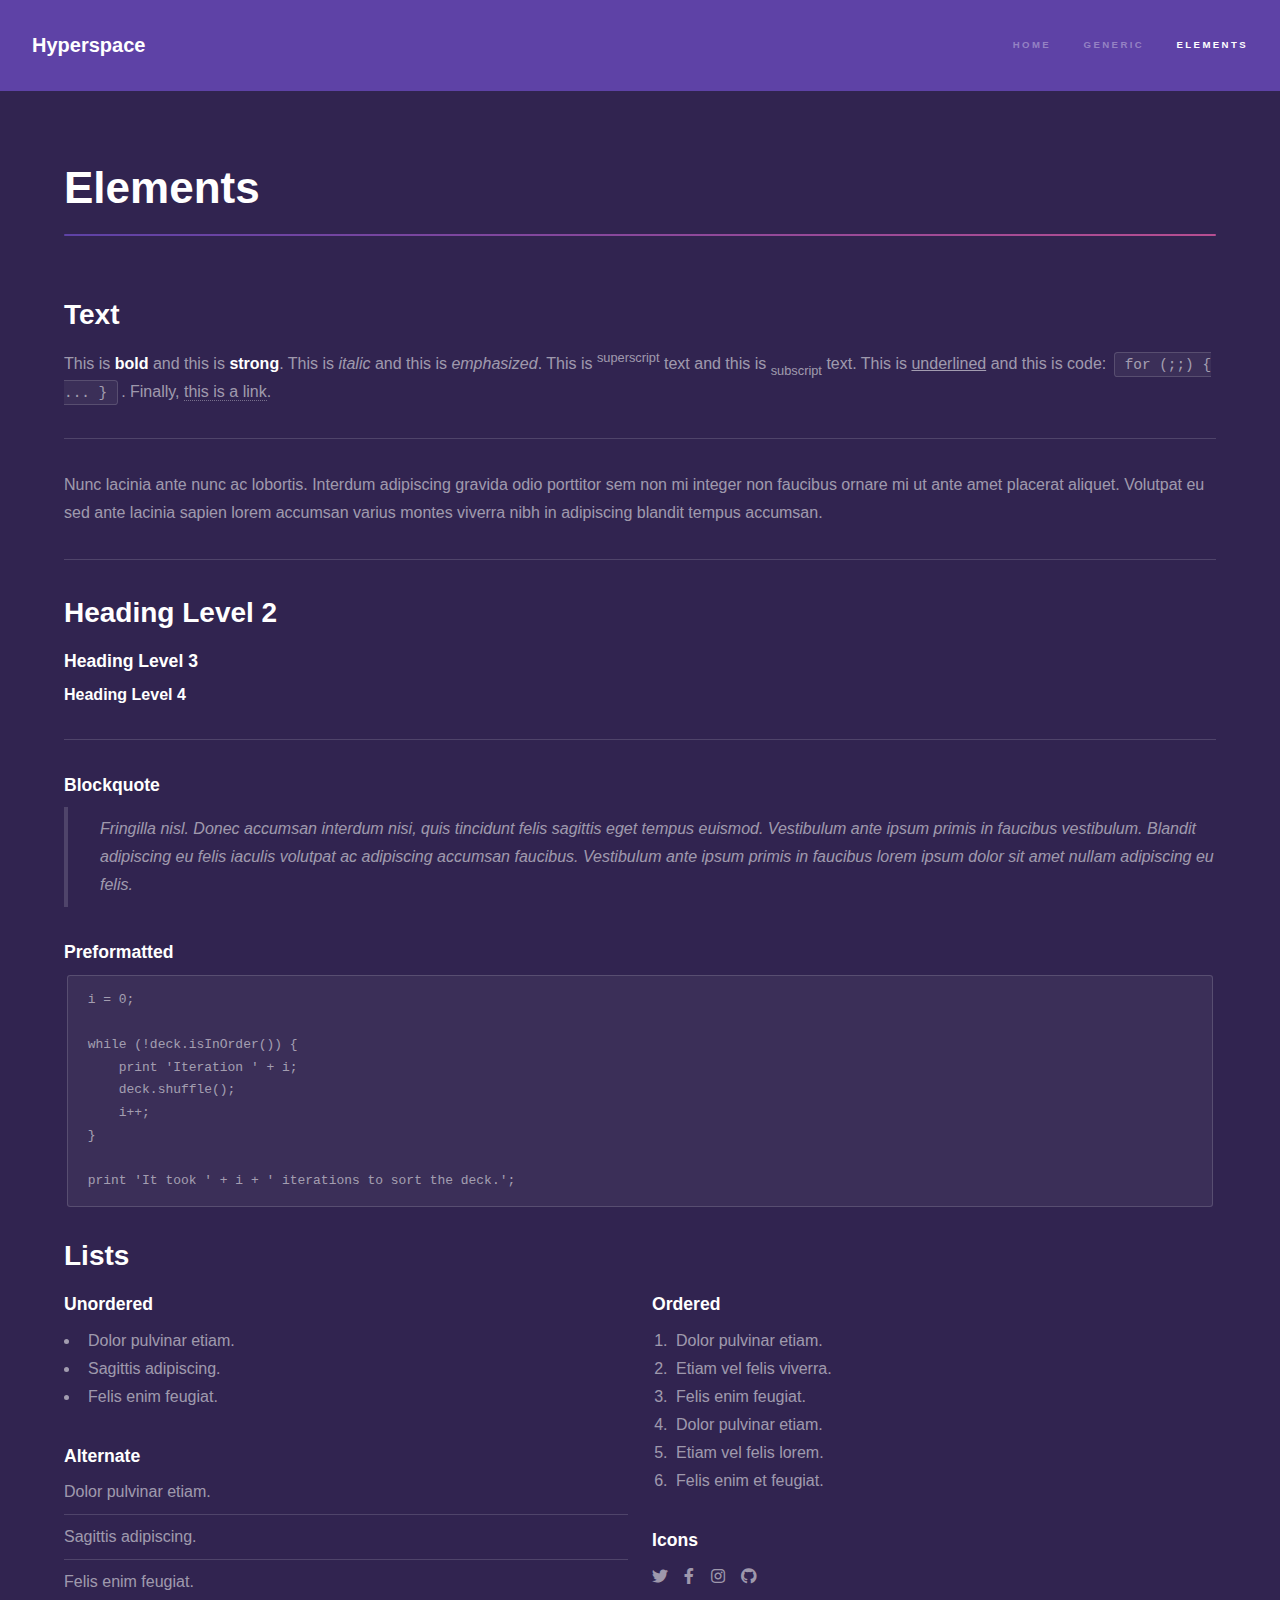
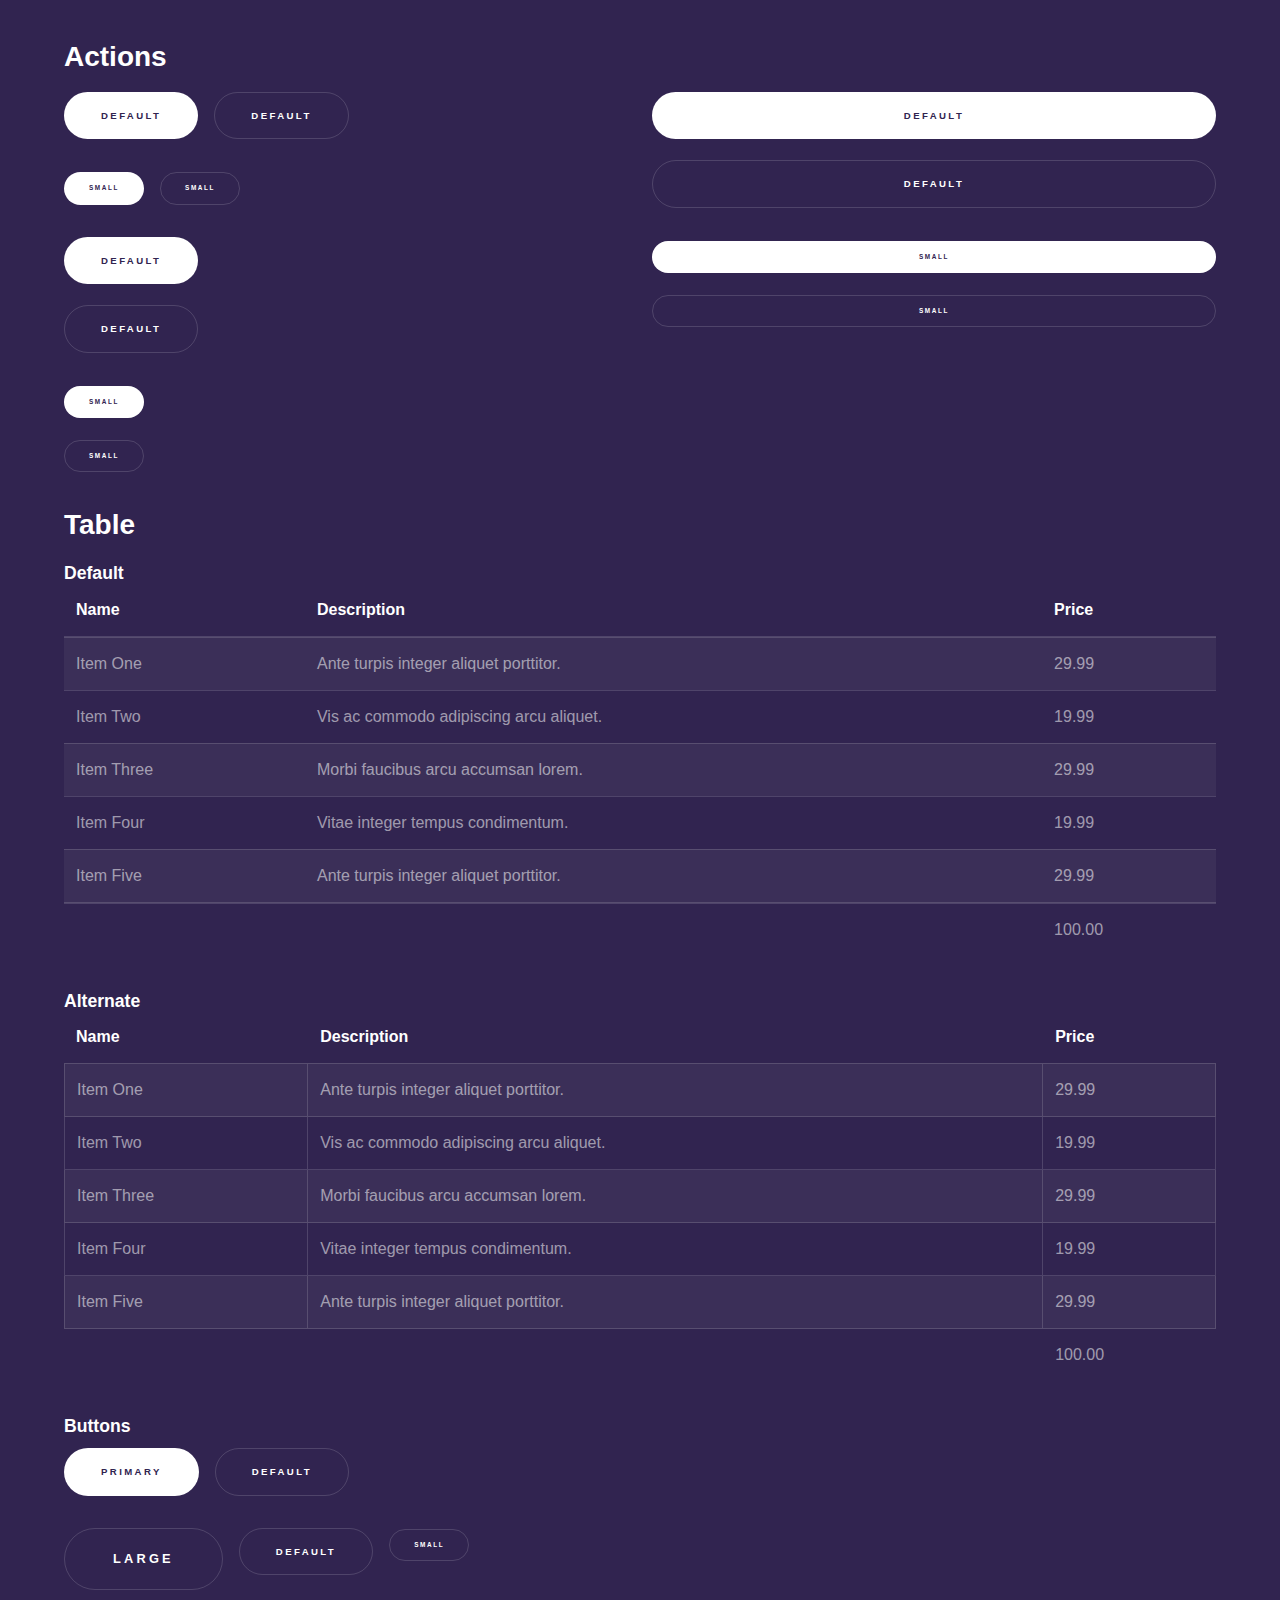
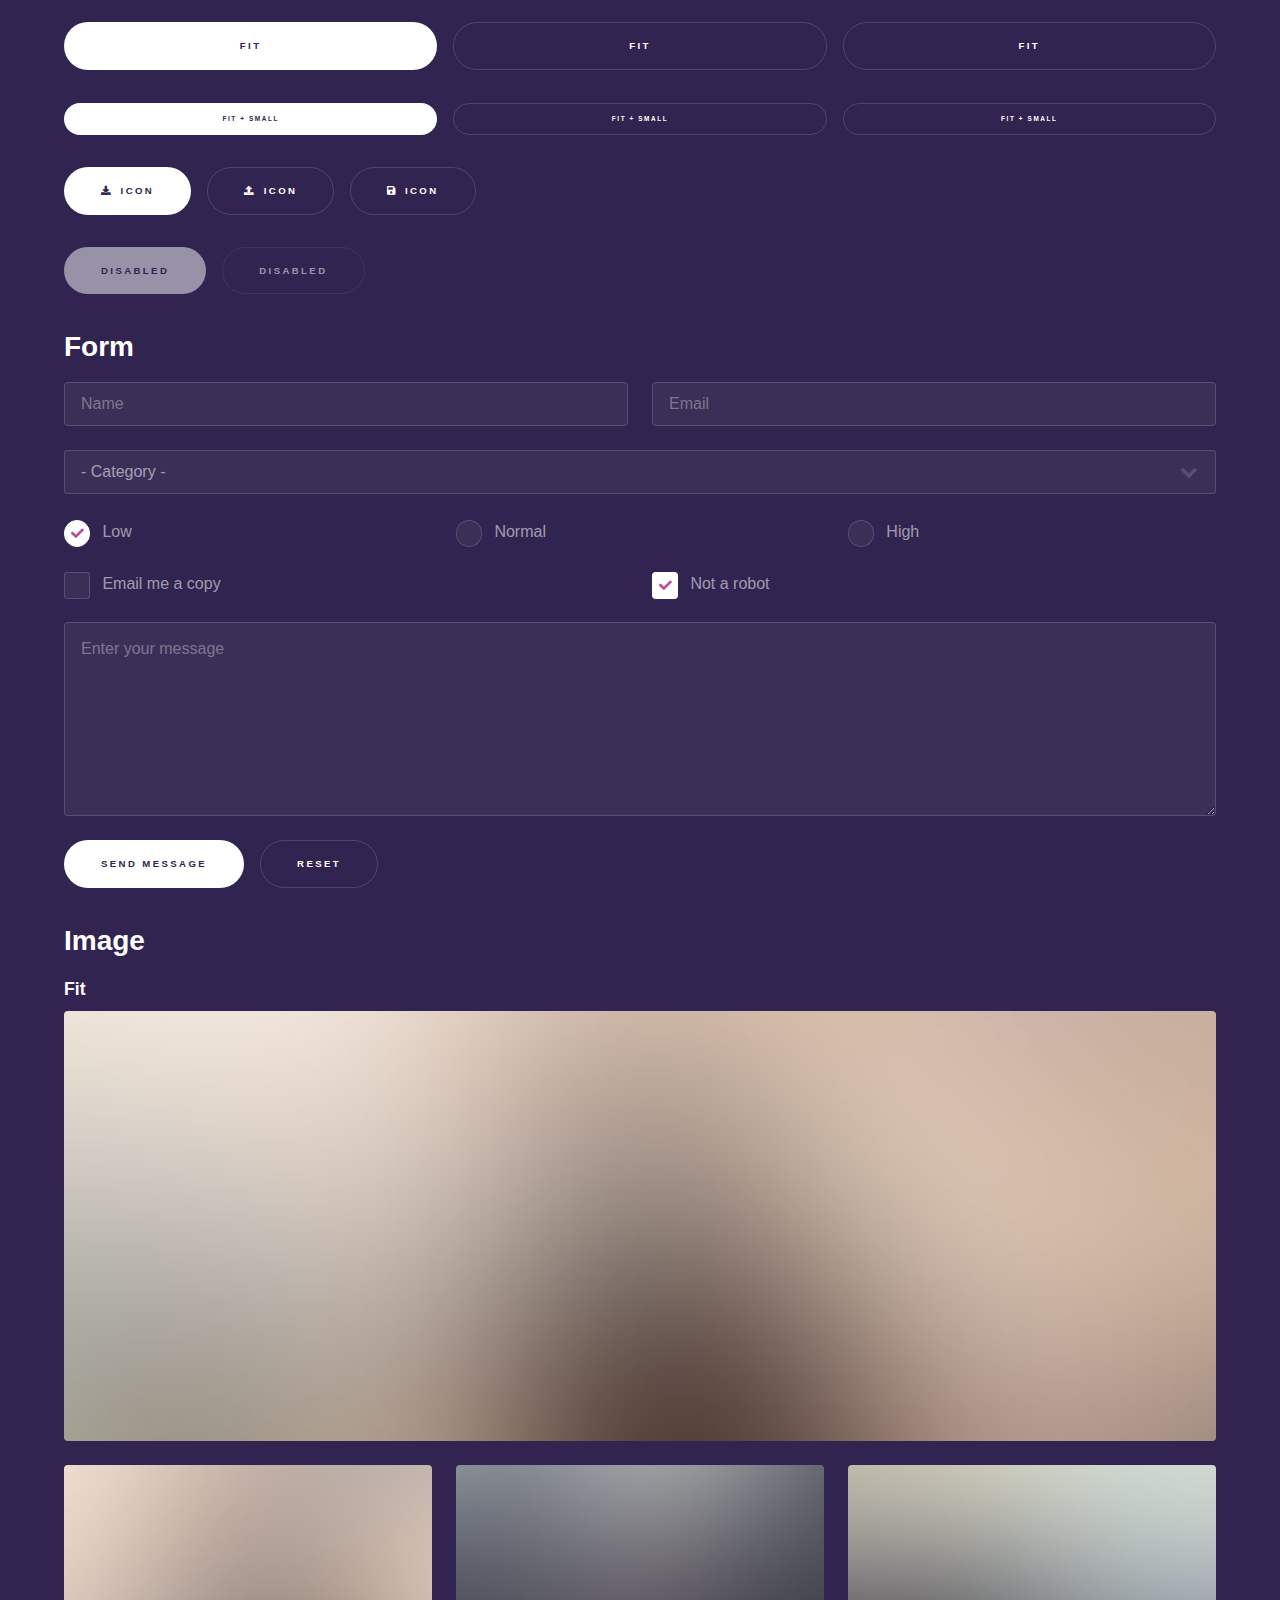
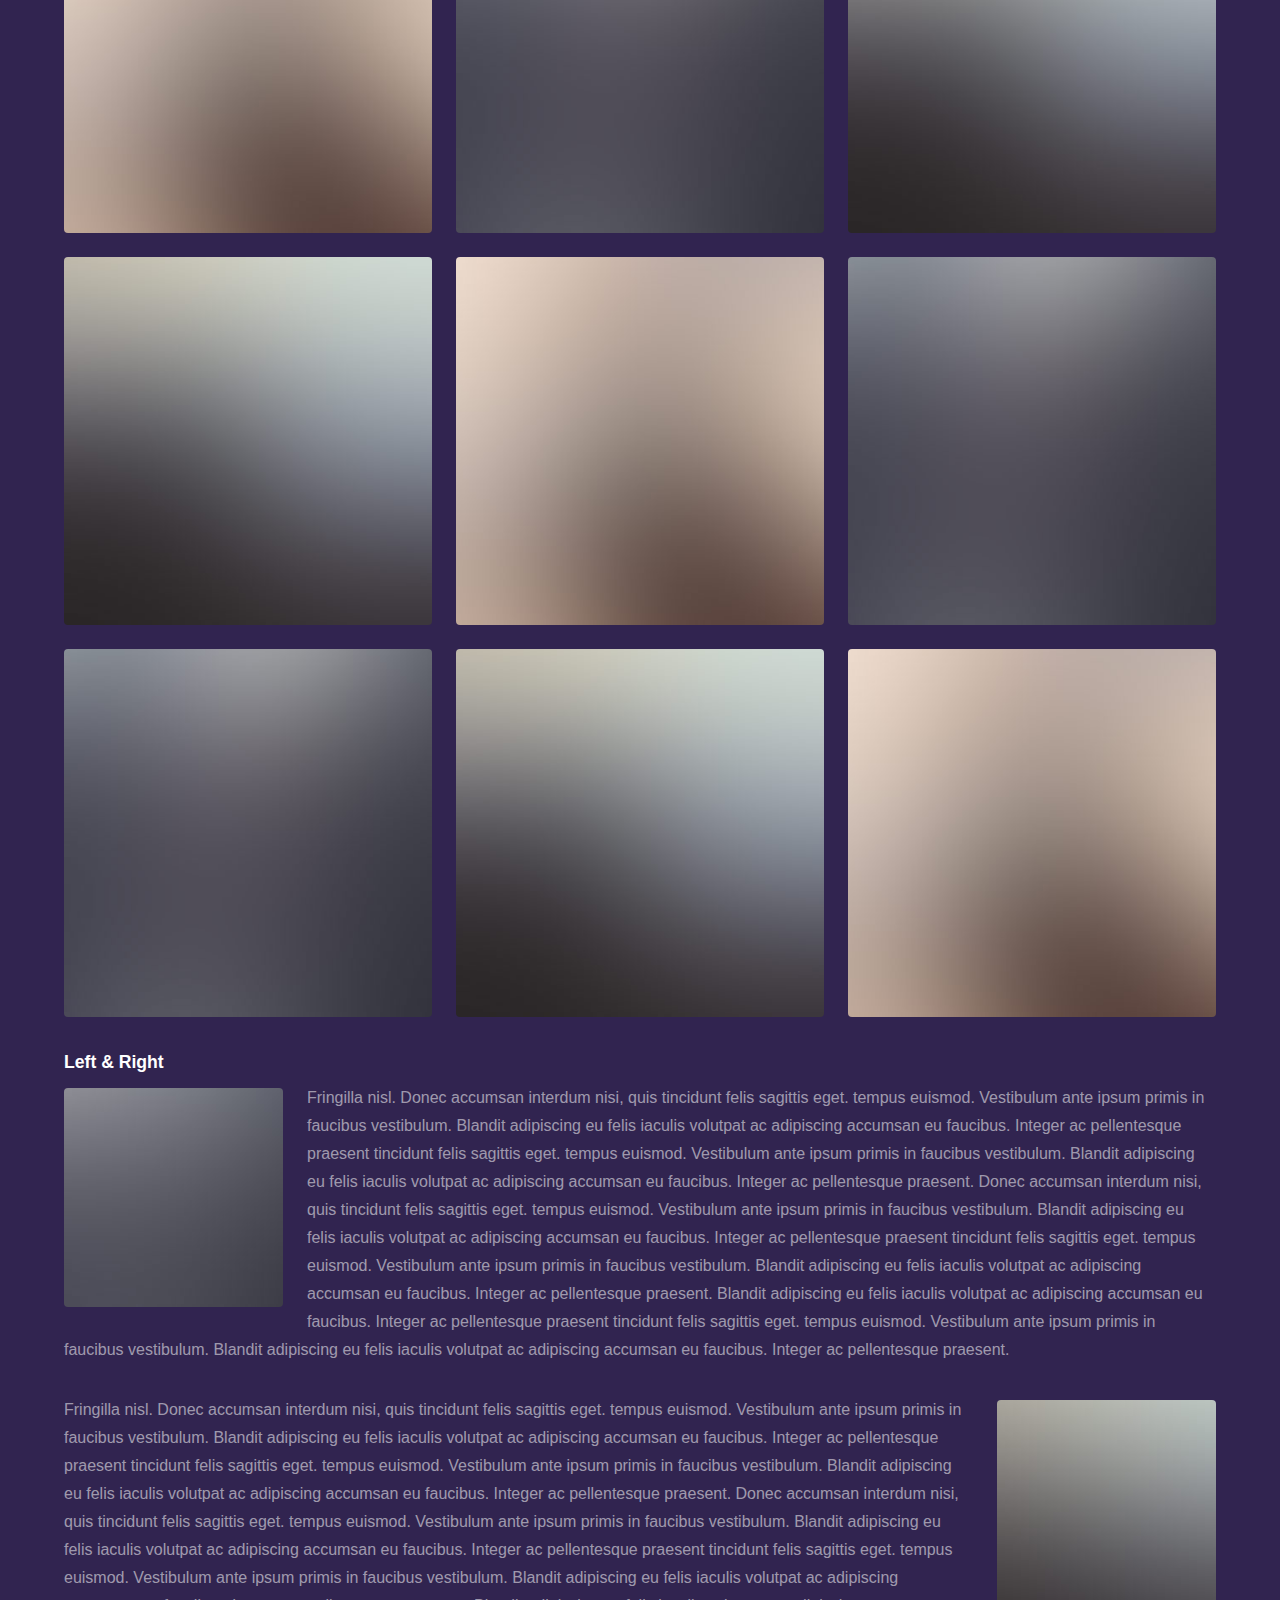
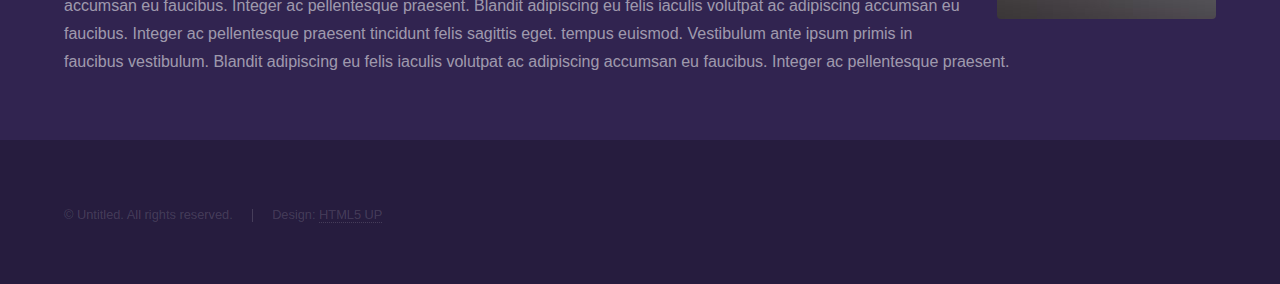
<file: elements.html>
<!DOCTYPE HTML>
<!--
	Hyperspace by HTML5 UP
	html5up.net | @ajlkn
	Free for personal and commercial use under the CCA 3.0 license (html5up.net/license)
-->
<html>
	<head>
		<title>Elements - Hyperspace by HTML5 UP</title>
		<meta charset="utf-8" />
		<meta name="viewport" content="width=device-width, initial-scale=1, user-scalable=no" />
		<link rel="stylesheet" href="assets/css/main.css" />
		<noscript><link rel="stylesheet" href="assets/css/noscript.css" /></noscript>
	</head>
	<body class="is-preload">

		<!-- Header -->
			<header id="header">
				<a href="index.html" class="title">Hyperspace</a>
				<nav>
					<ul>
						<li><a href="index.html">Home</a></li>
						<li><a href="generic.html">Generic</a></li>
						<li><a href="elements.html"  class="active">Elements</a></li>
					</ul>
				</nav>
			</header>

		<!-- Wrapper -->
			<div id="wrapper">

				<!-- Main -->
					<section id="main" class="wrapper">
						<div class="inner">
							<h1 class="major">Elements</h1>

							<!-- Text -->
								<section>
									<h2>Text</h2>
									<p>This is <b>bold</b> and this is <strong>strong</strong>. This is <i>italic</i> and this is <em>emphasized</em>.
									This is <sup>superscript</sup> text and this is <sub>subscript</sub> text.
									This is <u>underlined</u> and this is code: <code>for (;;) { ... }</code>. Finally, <a href="#">this is a link</a>.</p>
									<hr />
									<p>Nunc lacinia ante nunc ac lobortis. Interdum adipiscing gravida odio porttitor sem non mi integer non faucibus ornare mi ut ante amet placerat aliquet. Volutpat eu sed ante lacinia sapien lorem accumsan varius montes viverra nibh in adipiscing blandit tempus accumsan.</p>
									<hr />
									<h2>Heading Level 2</h2>
									<h3>Heading Level 3</h3>
									<h4>Heading Level 4</h4>
									<hr />
									<h3>Blockquote</h3>
									<blockquote>Fringilla nisl. Donec accumsan interdum nisi, quis tincidunt felis sagittis eget tempus euismod. Vestibulum ante ipsum primis in faucibus vestibulum. Blandit adipiscing eu felis iaculis volutpat ac adipiscing accumsan faucibus. Vestibulum ante ipsum primis in faucibus lorem ipsum dolor sit amet nullam adipiscing eu felis.</blockquote>
									<h3>Preformatted</h3>
									<pre><code>i = 0;

while (!deck.isInOrder()) {
    print 'Iteration ' + i;
    deck.shuffle();
    i++;
}

print 'It took ' + i + ' iterations to sort the deck.';</code></pre>
								</section>

							<!-- Lists -->
								<section>
									<h2>Lists</h2>
									<div class="row">
										<div class="col-6 col-12-medium">
											<h3>Unordered</h3>
											<ul>
												<li>Dolor pulvinar etiam.</li>
												<li>Sagittis adipiscing.</li>
												<li>Felis enim feugiat.</li>
											</ul>
											<h3>Alternate</h3>
											<ul class="alt">
												<li>Dolor pulvinar etiam.</li>
												<li>Sagittis adipiscing.</li>
												<li>Felis enim feugiat.</li>
											</ul>
										</div>
										<div class="col-6 col-12-medium">
											<h3>Ordered</h3>
											<ol>
												<li>Dolor pulvinar etiam.</li>
												<li>Etiam vel felis viverra.</li>
												<li>Felis enim feugiat.</li>
												<li>Dolor pulvinar etiam.</li>
												<li>Etiam vel felis lorem.</li>
												<li>Felis enim et feugiat.</li>
											</ol>
											<h3>Icons</h3>
											<ul class="icons">
												<li><a href="#" class="icon brands fa-twitter"><span class="label">Twitter</span></a></li>
												<li><a href="#" class="icon brands fa-facebook-f"><span class="label">Facebook</span></a></li>
												<li><a href="#" class="icon brands fa-instagram"><span class="label">Instagram</span></a></li>
												<li><a href="#" class="icon brands fa-github"><span class="label">Github</span></a></li>
											</ul>
										</div>
									</div>
									<h2>Actions</h2>
									<div class="row">
										<div class="col-6 col-12-medium">
											<ul class="actions">
												<li><a href="#" class="button primary">Default</a></li>
												<li><a href="#" class="button">Default</a></li>
											</ul>
											<ul class="actions small">
												<li><a href="#" class="button primary small">Small</a></li>
												<li><a href="#" class="button small">Small</a></li>
											</ul>
											<ul class="actions stacked">
												<li><a href="#" class="button primary">Default</a></li>
												<li><a href="#" class="button">Default</a></li>
											</ul>
											<ul class="actions stacked">
												<li><a href="#" class="button primary small">Small</a></li>
												<li><a href="#" class="button small">Small</a></li>
											</ul>
										</div>
										<div class="col-6 col-12-medium">
											<ul class="actions stacked">
												<li><a href="#" class="button primary fit">Default</a></li>
												<li><a href="#" class="button fit">Default</a></li>
											</ul>
											<ul class="actions stacked">
												<li><a href="#" class="button primary small fit">Small</a></li>
												<li><a href="#" class="button small fit">Small</a></li>
											</ul>
										</div>
									</div>
								</section>

							<!-- Table -->
								<section>
									<h2>Table</h2>
									<h3>Default</h3>
									<div class="table-wrapper">
										<table>
											<thead>
												<tr>
													<th>Name</th>
													<th>Description</th>
													<th>Price</th>
												</tr>
											</thead>
											<tbody>
												<tr>
													<td>Item One</td>
													<td>Ante turpis integer aliquet porttitor.</td>
													<td>29.99</td>
												</tr>
												<tr>
													<td>Item Two</td>
													<td>Vis ac commodo adipiscing arcu aliquet.</td>
													<td>19.99</td>
												</tr>
												<tr>
													<td>Item Three</td>
													<td> Morbi faucibus arcu accumsan lorem.</td>
													<td>29.99</td>
												</tr>
												<tr>
													<td>Item Four</td>
													<td>Vitae integer tempus condimentum.</td>
													<td>19.99</td>
												</tr>
												<tr>
													<td>Item Five</td>
													<td>Ante turpis integer aliquet porttitor.</td>
													<td>29.99</td>
												</tr>
											</tbody>
											<tfoot>
												<tr>
													<td colspan="2"></td>
													<td>100.00</td>
												</tr>
											</tfoot>
										</table>
									</div>

									<h3>Alternate</h3>
									<div class="table-wrapper">
										<table class="alt">
											<thead>
												<tr>
													<th>Name</th>
													<th>Description</th>
													<th>Price</th>
												</tr>
											</thead>
											<tbody>
												<tr>
													<td>Item One</td>
													<td>Ante turpis integer aliquet porttitor.</td>
													<td>29.99</td>
												</tr>
												<tr>
													<td>Item Two</td>
													<td>Vis ac commodo adipiscing arcu aliquet.</td>
													<td>19.99</td>
												</tr>
												<tr>
													<td>Item Three</td>
													<td> Morbi faucibus arcu accumsan lorem.</td>
													<td>29.99</td>
												</tr>
												<tr>
													<td>Item Four</td>
													<td>Vitae integer tempus condimentum.</td>
													<td>19.99</td>
												</tr>
												<tr>
													<td>Item Five</td>
													<td>Ante turpis integer aliquet porttitor.</td>
													<td>29.99</td>
												</tr>
											</tbody>
											<tfoot>
												<tr>
													<td colspan="2"></td>
													<td>100.00</td>
												</tr>
											</tfoot>
										</table>
									</div>
								</section>

							<!-- Buttons -->
								<section>
									<h3>Buttons</h3>
									<ul class="actions">
										<li><a href="#" class="button primary">Primary</a></li>
										<li><a href="#" class="button">Default</a></li>
									</ul>
									<ul class="actions">
										<li><a href="#" class="button large">Large</a></li>
										<li><a href="#" class="button">Default</a></li>
										<li><a href="#" class="button small">Small</a></li>
									</ul>
									<ul class="actions fit">
										<li><a href="#" class="button primary fit">Fit</a></li>
										<li><a href="#" class="button fit">Fit</a></li>
										<li><a href="#" class="button fit">Fit</a></li>
									</ul>
									<ul class="actions fit small">
										<li><a href="#" class="button primary fit small">Fit + Small</a></li>
										<li><a href="#" class="button fit small">Fit + Small</a></li>
										<li><a href="#" class="button fit small">Fit + Small</a></li>
									</ul>
									<ul class="actions">
										<li><a href="#" class="button primary icon solid fa-download">Icon</a></li>
										<li><a href="#" class="button icon solid fa-upload">Icon</a></li>
										<li><a href="#" class="button icon solid fa-save">Icon</a></li>
									</ul>
									<ul class="actions">
										<li><span class="button primary disabled">Disabled</span></li>
										<li><span class="button disabled">Disabled</span></li>
									</ul>
								</section>

							<!-- Form -->
								<section>
									<h2>Form</h2>
									<form method="post" action="#">
										<div class="row gtr-uniform">
											<div class="col-6 col-12-xsmall">
												<input type="text" name="demo-name" id="demo-name" value="" placeholder="Name" />
											</div>
											<div class="col-6 col-12-xsmall">
												<input type="email" name="demo-email" id="demo-email" value="" placeholder="Email" />
											</div>
											<div class="col-12">
												<select name="demo-category" id="demo-category">
													<option value="">- Category -</option>
													<option value="1">Manufacturing</option>
													<option value="1">Shipping</option>
													<option value="1">Administration</option>
													<option value="1">Human Resources</option>
												</select>
											</div>
											<div class="col-4 col-12-small">
												<input type="radio" id="demo-priority-low" name="demo-priority" checked>
												<label for="demo-priority-low">Low</label>
											</div>
											<div class="col-4 col-12-small">
												<input type="radio" id="demo-priority-normal" name="demo-priority">
												<label for="demo-priority-normal">Normal</label>
											</div>
											<div class="col-4 col-12-small">
												<input type="radio" id="demo-priority-high" name="demo-priority">
												<label for="demo-priority-high">High</label>
											</div>
											<div class="col-6 col-12-small">
												<input type="checkbox" id="demo-copy" name="demo-copy">
												<label for="demo-copy">Email me a copy</label>
											</div>
											<div class="col-6 col-12-small">
												<input type="checkbox" id="demo-human" name="demo-human" checked>
												<label for="demo-human">Not a robot</label>
											</div>
											<div class="col-12">
												<textarea name="demo-message" id="demo-message" placeholder="Enter your message" rows="6"></textarea>
											</div>
											<div class="col-12">
												<ul class="actions">
													<li><input type="submit" value="Send Message" class="primary" /></li>
													<li><input type="reset" value="Reset" /></li>
												</ul>
											</div>
										</div>
									</form>
								</section>

							<!-- Image -->
								<section>
									<h2>Image</h2>
									<h3>Fit</h3>
									<div class="box alt">
										<div class="row gtr-uniform">
											<div class="col-12"><span class="image fit"><img src="images/pic04.jpg" alt="" /></span></div>
											<div class="col-4"><span class="image fit"><img src="images/pic01.jpg" alt="" /></span></div>
											<div class="col-4"><span class="image fit"><img src="images/pic02.jpg" alt="" /></span></div>
											<div class="col-4"><span class="image fit"><img src="images/pic03.jpg" alt="" /></span></div>
											<div class="col-4"><span class="image fit"><img src="images/pic03.jpg" alt="" /></span></div>
											<div class="col-4"><span class="image fit"><img src="images/pic01.jpg" alt="" /></span></div>
											<div class="col-4"><span class="image fit"><img src="images/pic02.jpg" alt="" /></span></div>
											<div class="col-4"><span class="image fit"><img src="images/pic02.jpg" alt="" /></span></div>
											<div class="col-4"><span class="image fit"><img src="images/pic03.jpg" alt="" /></span></div>
											<div class="col-4"><span class="image fit"><img src="images/pic01.jpg" alt="" /></span></div>
										</div>
									</div>
									<h3>Left &amp; Right</h3>
									<p><span class="image left"><img src="images/pic05.jpg" alt="" /></span>Fringilla nisl. Donec accumsan interdum nisi, quis tincidunt felis sagittis eget. tempus euismod. Vestibulum ante ipsum primis in faucibus vestibulum. Blandit adipiscing eu felis iaculis volutpat ac adipiscing accumsan eu faucibus. Integer ac pellentesque praesent tincidunt felis sagittis eget. tempus euismod. Vestibulum ante ipsum primis in faucibus vestibulum. Blandit adipiscing eu felis iaculis volutpat ac adipiscing accumsan eu faucibus. Integer ac pellentesque praesent. Donec accumsan interdum nisi, quis tincidunt felis sagittis eget. tempus euismod. Vestibulum ante ipsum primis in faucibus vestibulum. Blandit adipiscing eu felis iaculis volutpat ac adipiscing accumsan eu faucibus. Integer ac pellentesque praesent tincidunt felis sagittis eget. tempus euismod. Vestibulum ante ipsum primis in faucibus vestibulum. Blandit adipiscing eu felis iaculis volutpat ac adipiscing accumsan eu faucibus. Integer ac pellentesque praesent. Blandit adipiscing eu felis iaculis volutpat ac adipiscing accumsan eu faucibus. Integer ac pellentesque praesent tincidunt felis sagittis eget. tempus euismod. Vestibulum ante ipsum primis in faucibus vestibulum. Blandit adipiscing eu felis iaculis volutpat ac adipiscing accumsan eu faucibus. Integer ac pellentesque praesent.</p>
									<p><span class="image right"><img src="images/pic06.jpg" alt="" /></span>Fringilla nisl. Donec accumsan interdum nisi, quis tincidunt felis sagittis eget. tempus euismod. Vestibulum ante ipsum primis in faucibus vestibulum. Blandit adipiscing eu felis iaculis volutpat ac adipiscing accumsan eu faucibus. Integer ac pellentesque praesent tincidunt felis sagittis eget. tempus euismod. Vestibulum ante ipsum primis in faucibus vestibulum. Blandit adipiscing eu felis iaculis volutpat ac adipiscing accumsan eu faucibus. Integer ac pellentesque praesent. Donec accumsan interdum nisi, quis tincidunt felis sagittis eget. tempus euismod. Vestibulum ante ipsum primis in faucibus vestibulum. Blandit adipiscing eu felis iaculis volutpat ac adipiscing accumsan eu faucibus. Integer ac pellentesque praesent tincidunt felis sagittis eget. tempus euismod. Vestibulum ante ipsum primis in faucibus vestibulum. Blandit adipiscing eu felis iaculis volutpat ac adipiscing accumsan eu faucibus. Integer ac pellentesque praesent. Blandit adipiscing eu felis iaculis volutpat ac adipiscing accumsan eu faucibus. Integer ac pellentesque praesent tincidunt felis sagittis eget. tempus euismod. Vestibulum ante ipsum primis in faucibus vestibulum. Blandit adipiscing eu felis iaculis volutpat ac adipiscing accumsan eu faucibus. Integer ac pellentesque praesent.</p>
								</section>

						</div>
					</section>

			</div>

		<!-- Footer -->
			<footer id="footer" class="wrapper alt">
				<div class="inner">
					<ul class="menu">
						<li>&copy; Untitled. All rights reserved.</li><li>Design: <a href="http://html5up.net">HTML5 UP</a></li>
					</ul>
				</div>
			</footer>

		<!-- Scripts -->
			<script src="assets/js/jquery.min.js"></script>
			<script src="assets/js/jquery.scrollex.min.js"></script>
			<script src="assets/js/jquery.scrolly.min.js"></script>
			<script src="assets/js/browser.min.js"></script>
			<script src="assets/js/breakpoints.min.js"></script>
			<script src="assets/js/util.js"></script>
			<script src="assets/js/main.js"></script>

	</body>
</html>
</file>
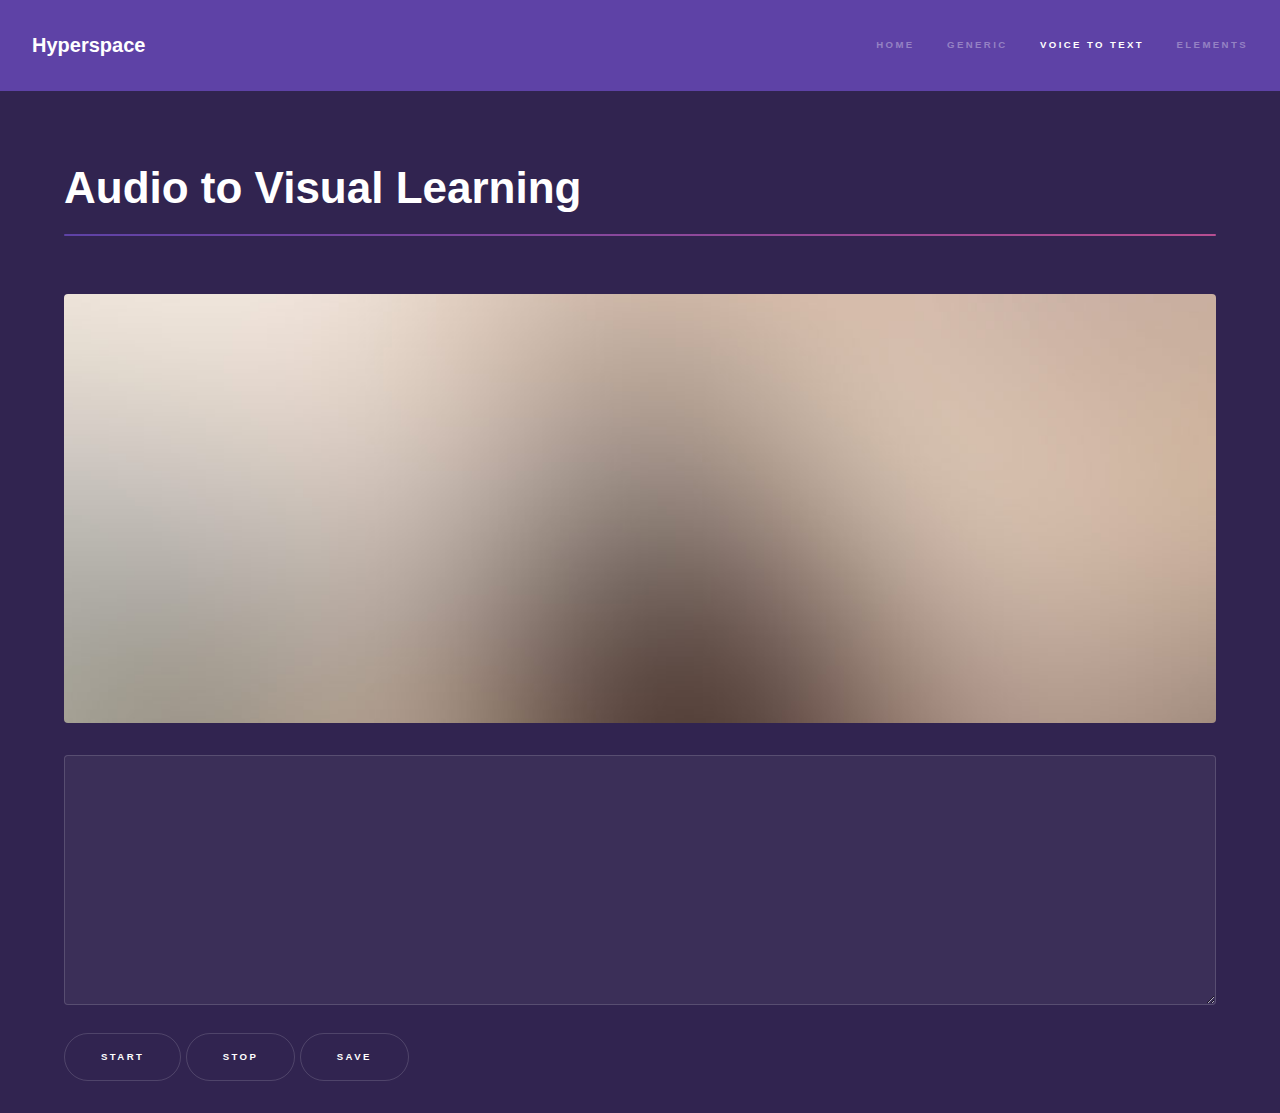
<file: voicetext.html>
<!DOCTYPE html>
<html>
  <head>
    <title>Audio to Transcript</title>
    <meta charset="utf-8" />
    <meta
      name="viewport"
      content="width=device-width, initial-scale=1, user-scalable=no"
    />
    <link rel="stylesheet" href="assets/css/main.css" />
    <noscript
      ><link rel="stylesheet" href="assets/css/noscript.css"
    /></noscript>
  </head>
  <body class="is-preload">
    <header id="header">
      <a href="index.html" class="title">Hyperspace</a>
      <nav>
        <ul>
          <li><a href="index.html">Home</a></li>
          <li><a href="generic.html">Generic</a></li>
          <li><a href="voicetext.html" class="active">Voice to Text</a></li>
          <li><a href="elements.html">Elements</a></li>
        </ul>
      </nav>
    </header>

    <div id="wrapper">
      <section id="main" class="wrapper">
        <div class="inner">
          <h1 class="major">Audio to Visual Learning</h1>
          <span class="image fit"><img src="images/pic04.jpg" alt="" /></span>
          <textarea id="output" rows="8" cols="80" readonly></textarea><br />
          <button id="startRec">Start</button>
          <button id="stopRec">Stop</button>
          <button id="saveRec">Save</button>

          <script type="text/javascript">
            // Access the HTML elements
            const startRecButton = document.getElementById("startRec");
            const stopRecButton = document.getElementById("stopRec");
            const saveRecButton = document.getElementById("saveRec");
            const outputElement = document.getElementById("output");

            // Check for speech recognition support
            const SpeechRecognition =
              window.SpeechRecognition || window.webkitSpeechRecognition;
            if (!SpeechRecognition) {
              alert("Speech recognition is not supported in this browser.");
            } else {
              const recognition = new SpeechRecognition();
              recognition.lang = window.navigator.language;
              recognition.interimResults = true;

              // Handle recognition result
              recognition.addEventListener("result", (event) => {
                let transcript = "";
                for (let i = event.resultIndex; i < event.results.length; i++) {
                  transcript += event.results[i][0].transcript;
                }
                outputElement.value = transcript;
              });

              // Handle recognition end
              recognition.addEventListener("end", () => {
                console.log("Speech recognition service disconnected");
              });

              // Handle recognition error
              recognition.addEventListener("error", (event) => {
                console.error("Speech recognition error:", event.error);
              });

              // Start recognition on button click
              startRecButton.addEventListener("click", () => {
                recognition.start();
              });

              // Stop recognition on button click
              stopRecButton.addEventListener("click", () => {
                recognition.stop();
              });

              // Save the transcribed text
              saveRecButton.addEventListener("click", () => {
                const savedTranscript = outputElement.value;
                console.log("Transcript saved:", savedTranscript);
                // Implement saving functionality as needed
              });
            }
          </script>
        </div>
      </section>
    </div>

    <script src="assets/js/jquery.min.js"></script>
    <script src="assets/js/jquery.scrollex.min.js"></script>
    <script src="assets/js/jquery.scrolly.min.js"></script>
    <script src="assets/js/browser.min.js"></script>
    <script src="assets/js/breakpoints.min.js"></script>
    <script src="assets/js/util.js"></script>
    <script src="assets/js/main.js"></script>
  </body>
</html>
</file>
<file: assets/css/noscript.css>
/*
	Hyperspace by HTML5 UP
	html5up.net | @ajlkn
	Free for personal and commercial use under the CCA 3.0 license (html5up.net/license)
*/

/* Spotlights */

	.spotlights > section > .image:before {
		opacity: 0 !important;
	}

	.spotlights > section > .content > .inner {
		-moz-transform: none !important;
		-webkit-transform: none !important;
		-ms-transform: none !important;
		transform: none !important;
		opacity: 1 !important;
	}

/* Wrapper */

	.wrapper > .inner {
		opacity: 1 !important;
		-moz-transform: none !important;
		-webkit-transform: none !important;
		-ms-transform: none !important;
		transform: none !important;
	}

/* Sidebar */

	#sidebar > .inner {
		opacity: 1 !important;
	}

	#sidebar nav > ul > li {
		-moz-transform: none !important;
		-webkit-transform: none !important;
		-ms-transform: none !important;
		transform: none !important;
		opacity: 1 !important;
	}
</file>
<file: assets/css/main.css>
@import url(fontawesome-all.min.css);

html, body, div, span, applet, object,
iframe, h1, h2, h3, h4, h5, h6, p, blockquote,
pre, a, abbr, acronym, address, big, cite,
code, del, dfn, em, img, ins, kbd, q, s, samp,
small, strike, strong, sub, sup, tt, var, b,
u, i, center, dl, dt, dd, ol, ul, li, fieldset,
form, label, legend, table, caption, tbody,
tfoot, thead, tr, th, td, article, aside,
canvas, details, embed, figure, figcaption,
footer, header, hgroup, menu, nav, output, ruby,
section, summary, time, mark, audio, video {
	margin: 0;
	padding: 0;
	border: 0;
	font-size: 100%;
	font: inherit;
	vertical-align: baseline;}

article, aside, details, figcaption, figure,
footer, header, hgroup, menu, nav, section {
	display: block;}

body {
	line-height: 1;
}

ol, ul {
	list-style: none;
}

blockquote, q {
	quotes: none;
}

	blockquote:before, blockquote:after, q:before, q:after {
		content: '';
		content: none;
	}

table {
	border-collapse: collapse;
	border-spacing: 0;
}

.typewriter h1 {
	overflow: hidden; /* Ensures the content is not revealed until the animation */
	border-right: .15em solid orange; /* The typwriter cursor */
	white-space: nowrap; /* Keeps the content on a single line */
	margin: 0 auto; /* Gives that scrolling effect as the typing happens */
	letter-spacing: .15em; /* Adjust as needed */
	animation: 
	  typing 3.5s steps(40, end),
	  blink-caret .75s step-end infinite;
  }
  
  /* The typing effect */
  @keyframes typing {
	from { width: 0 }
	to { width: 100% }
  }
  
  /* The typewriter cursor effect */
  @keyframes blink-caret {
	from, to { border-color: transparent }
	50% { border-color: orange; }
  }

body {
	-webkit-text-size-adjust: none;
}

mark {
	background-color: transparent;
	color: inherit;
}

input::-moz-focus-inner {
	border: 0;
	padding: 0;
}

input, select, textarea {
	-moz-appearance: none;
	-webkit-appearance: none;
	-ms-appearance: none;
	appearance: none;
}

/* Basic */

	@-ms-viewport {
		width: device-width;
	}

	body {
		-ms-overflow-style: scrollbar;
	}

	@media screen and (max-width: 480px) {

		html, body {
			min-width: 320px;
		}

	}

	html {
		box-sizing: border-box;
	}

	*, *:before, *:after {
		box-sizing: inherit;
	}

	body {
		background: #312450;
	}

		body.is-preload *, body.is-preload *:before, body.is-preload *:after {
			-moz-animation: none !important;
			-webkit-animation: none !important;
			-ms-animation: none !important;
			animation: none !important;
			-moz-transition: none !important;
			-webkit-transition: none !important;
			-ms-transition: none !important;
			transition: none !important;
		}

/* Type */
.main {
	display: flex;
	justify-content: center;
	align-items: center;
	height: 100vw;
}

.btn {
	width: 200px;
	height: 80px;
	font-size: 1em;
	border: none;
	text-transform: uppercase;
	letter-spacing: 2px;
	padding: 1em 2em;
	background-color: transparent;
	cursor: pointer;
	position: relative;
	color: #0ebac5;
}

.btn::before {
	content: "";
	display: block;
	position: absolute;
	inset: 0;
	border-top: 2px solid #0ebac5;
	border-bottom: 2px solid #0ebac5;
	transition: all 0.5s ease;
}

.btn::after {
	content: "";
	display: block;
	position: absolute;
	inset: 0;
	border-left: 2px solid #0ebac5;
	border-right: 2px solid #0ebac5;
	transition: all 0.5s ease;
}

.btn:hover::before {
	transform: scale(1.1);
}

.btn:hover::after {
	transform: scale(0);
}
	body, input, select, textarea {
		color: rgba(255, 255, 255, 0.55);
		font-family: Arial, Helvetica, sans-serif;
		font-size: 16.5pt;
		font-weight: normal;
		line-height: 1.75;
	}

		@media screen and (max-width: 1680px) {

			body, input, select, textarea {
				font-size: 13pt;
			}

		}

		@media screen and (max-width: 1280px) {

			body, input, select, textarea {
				font-size: 12pt;
			}

		}

		@media screen and (max-width: 360px) {

			body, input, select, textarea {
				font-size: 11pt;
			}

		}

	a {
		-moz-transition: color 0.2s ease, border-bottom-color 0.2s ease;
		-webkit-transition: color 0.2s ease, border-bottom-color 0.2s ease;
		-ms-transition: color 0.2s ease, border-bottom-color 0.2s ease;
		transition: color 0.2s ease, border-bottom-color 0.2s ease;
		border-bottom: dotted 1px rgba(255, 255, 255, 0.35);
		color: inherit;
		text-decoration: none;
	}

		a:hover {
			border-bottom-color: transparent;
			color: #ffffff;
		}

	strong, b {
		color: #ffffff;
		font-weight: bold;
	}

	em, i {
		font-style: italic;
	}

	p {
		margin: 0 0 2em 0;
	}

	h1, h2, h3, h4, h5, h6 {
		color: #ffffff;
		font-weight: bold;
		line-height: 1.5;
		margin: 0 0 0.5em 0;
	}

		h1 a, h2 a, h3 a, h4 a, h5 a, h6 a {
			color: inherit;
			text-decoration: none;
		}

	h1 {
		font-size: 2.75em;
	}

		h1.major {
			margin: 0 0 1.3em 0;
			position: relative;
			padding-bottom: 0.35em;
		}

			h1.major:after {
				background-image: -moz-linear-gradient(to right, #5e42a6, #b74e91);
				background-image: -webkit-linear-gradient(to right, #5e42a6, #b74e91);
				background-image: -ms-linear-gradient(to right, #5e42a6, #b74e91);
				background-image: linear-gradient(to right, #5e42a6, #b74e91);
				-moz-transition: max-width 0.2s ease;
				-webkit-transition: max-width 0.2s ease;
				-ms-transition: max-width 0.2s ease;
				transition: max-width 0.2s ease;
				border-radius: 0.2em;
				bottom: 0;
				content: '';
				height: 0.05em;
				position: absolute;
				right: 0;
				width: 100%;
			}

	h2 {
		font-size: 1.75em;
	}

	h3 {
		font-size: 1.1em;
	}

	h4 {
		font-size: 1em;
	}

	h5 {
		font-size: 0.8em;
	}

	h6 {
		font-size: 0.6em;
	}

	@media screen and (max-width: 736px) {

		h1 {
			font-size: 2em;
		}

		h2 {
			font-size: 1.25em;
		}

		h3 {
			font-size: 1em;
		}

		h4 {
			font-size: 0.8em;
		}

		h5 {
			font-size: 0.6em;
		}

		h6 {
			font-size: 0.6em;
		}

	}

	sub {
		font-size: 0.8em;
		position: relative;
		top: 0.5em;
	}

	sup {
		font-size: 0.8em;
		position: relative;
		top: -0.5em;
	}

	blockquote {
		border-left: solid 4px rgba(255, 255, 255, 0.15);
		font-style: italic;
		margin: 0 0 2em 0;
		padding: 0.5em 0 0.5em 2em;
	}

	code {
		background: rgba(255, 255, 255, 0.05);
		border-radius: 0.25em;
		border: solid 1px rgba(255, 255, 255, 0.15);
		font-family: "Courier New", monospace;
		font-size: 0.9em;
		margin: 0 0.25em;
		padding: 0.25em 0.65em;
	}

	pre {
		-webkit-overflow-scrolling: touch;
		font-family: "Courier New", monospace;
		font-size: 0.9em;
		margin: 0 0 2em 0;
	}

		pre code {
			display: block;
			line-height: 1.75em;
			padding: 1em 1.5em;
			overflow-x: auto;
		}

	hr {
		border: 0;
		border-bottom: solid 1px rgba(255, 255, 255, 0.15);
		margin: 2em 0;
	}

		hr.major {
			margin: 3em 0;
		}

	.align-left {
		text-align: left;
	}

	.align-center {
		text-align: center;
	}

	.align-right {
		text-align: right;
	}

/* Row */

	.row {
		display: flex;
		flex-wrap: wrap;
		box-sizing: border-box;
		align-items: stretch;
	}

		.row > * {
			box-sizing: border-box;
		}

		.row.gtr-uniform > * > :last-child {
			margin-bottom: 0;
		}

		.row.aln-left {
			justify-content: flex-start;
		}

		.row.aln-center {
			justify-content: center;
		}

		.row.aln-right {
			justify-content: flex-end;
		}

		.row.aln-top {
			align-items: flex-start;
		}

		.row.aln-middle {
			align-items: center;
		}

		.row.aln-bottom {
			align-items: flex-end;
		}

		.row > .imp {
			order: -1;
		}

		.row > .col-1 {
			width: 8.33333%;
		}

		.row > .off-1 {
			margin-left: 8.33333%;
		}

		.row > .col-2 {
			width: 16.66667%;
		}

		.row > .off-2 {
			margin-left: 16.66667%;
		}

		.row > .col-3 {
			width: 25%;
		}

		.row > .off-3 {
			margin-left: 25%;
		}

		.row > .col-4 {
			width: 33.33333%;
		}

		.row > .off-4 {
			margin-left: 33.33333%;
		}

		.row > .col-5 {
			width: 41.66667%;
		}

		.row > .off-5 {
			margin-left: 41.66667%;
		}

		.row > .col-6 {
			width: 50%;
		}

		.row > .off-6 {
			margin-left: 50%;
		}

		.row > .col-7 {
			width: 58.33333%;
		}

		.row > .off-7 {
			margin-left: 58.33333%;
		}

		.row > .col-8 {
			width: 66.66667%;
		}

		.row > .off-8 {
			margin-left: 66.66667%;
		}

		.row > .col-9 {
			width: 75%;
		}

		.row > .off-9 {
			margin-left: 75%;
		}

		.row > .col-10 {
			width: 83.33333%;
		}

		.row > .off-10 {
			margin-left: 83.33333%;
		}

		.row > .col-11 {
			width: 91.66667%;
		}

		.row > .off-11 {
			margin-left: 91.66667%;
		}

		.row > .col-12 {
			width: 100%;
		}

		.row > .off-12 {
			margin-left: 100%;
		}

		.row.gtr-0 {
			margin-top: 0;
			margin-left: 0em;
		}

			.row.gtr-0 > * {
				padding: 0 0 0 0em;
			}

			.row.gtr-0.gtr-uniform {
				margin-top: 0em;
			}

				.row.gtr-0.gtr-uniform > * {
					padding-top: 0em;
				}

		.row.gtr-25 {
			margin-top: 0;
			margin-left: -0.375em;
		}

			.row.gtr-25 > * {
				padding: 0 0 0 0.375em;
			}

			.row.gtr-25.gtr-uniform {
				margin-top: -0.375em;
			}

				.row.gtr-25.gtr-uniform > * {
					padding-top: 0.375em;
				}

		.row.gtr-50 {
			margin-top: 0;
			margin-left: -0.75em;
		}

			.row.gtr-50 > * {
				padding: 0 0 0 0.75em;
			}

			.row.gtr-50.gtr-uniform {
				margin-top: -0.75em;
			}

				.row.gtr-50.gtr-uniform > * {
					padding-top: 0.75em;
				}

		.row {
			margin-top: 0;
			margin-left: -1.5em;
		}

			.row > * {
				padding: 0 0 0 1.5em;
			}

			.row.gtr-uniform {
				margin-top: -1.5em;
			}

				.row.gtr-uniform > * {
					padding-top: 1.5em;
				}

		.row.gtr-150 {
			margin-top: 0;
			margin-left: -2.25em;
		}

			.row.gtr-150 > * {
				padding: 0 0 0 2.25em;
			}

			.row.gtr-150.gtr-uniform {
				margin-top: -2.25em;
			}

				.row.gtr-150.gtr-uniform > * {
					padding-top: 2.25em;
				}

		.row.gtr-200 {
			margin-top: 0;
			margin-left: -3em;
		}

			.row.gtr-200 > * {
				padding: 0 0 0 3em;
			}

			.row.gtr-200.gtr-uniform {
				margin-top: -3em;
			}

				.row.gtr-200.gtr-uniform > * {
					padding-top: 3em;
				}

		@media screen and (max-width: 1680px) {

			.row {
				display: flex;
				flex-wrap: wrap;
				box-sizing: border-box;
				align-items: stretch;
			}

				.row > * {
					box-sizing: border-box;
				}

				.row.gtr-uniform > * > :last-child {
					margin-bottom: 0;
				}

				.row.aln-left {
					justify-content: flex-start;
				}

				.row.aln-center {
					justify-content: center;
				}

				.row.aln-right {
					justify-content: flex-end;
				}

				.row.aln-top {
					align-items: flex-start;
				}

				.row.aln-middle {
					align-items: center;
				}

				.row.aln-bottom {
					align-items: flex-end;
				}

				.row > .imp-xlarge {
					order: -1;
				}

				.row > .col-1-xlarge {
					width: 8.33333%;
				}

				.row > .off-1-xlarge {
					margin-left: 8.33333%;
				}

				.row > .col-2-xlarge {
					width: 16.66667%;
				}

				.row > .off-2-xlarge {
					margin-left: 16.66667%;
				}

				.row > .col-3-xlarge {
					width: 25%;
				}

				.row > .off-3-xlarge {
					margin-left: 25%;
				}

				.row > .col-4-xlarge {
					width: 33.33333%;
				}

				.row > .off-4-xlarge {
					margin-left: 33.33333%;
				}

				.row > .col-5-xlarge {
					width: 41.66667%;
				}

				.row > .off-5-xlarge {
					margin-left: 41.66667%;
				}

				.row > .col-6-xlarge {
					width: 50%;
				}

				.row > .off-6-xlarge {
					margin-left: 50%;
				}

				.row > .col-7-xlarge {
					width: 58.33333%;
				}

				.row > .off-7-xlarge {
					margin-left: 58.33333%;
				}

				.row > .col-8-xlarge {
					width: 66.66667%;
				}

				.row > .off-8-xlarge {
					margin-left: 66.66667%;
				}

				.row > .col-9-xlarge {
					width: 75%;
				}

				.row > .off-9-xlarge {
					margin-left: 75%;
				}

				.row > .col-10-xlarge {
					width: 83.33333%;
				}

				.row > .off-10-xlarge {
					margin-left: 83.33333%;
				}

				.row > .col-11-xlarge {
					width: 91.66667%;
				}

				.row > .off-11-xlarge {
					margin-left: 91.66667%;
				}

				.row > .col-12-xlarge {
					width: 100%;
				}

				.row > .off-12-xlarge {
					margin-left: 100%;
				}

				.row.gtr-0 {
					margin-top: 0;
					margin-left: 0em;
				}

					.row.gtr-0 > * {
						padding: 0 0 0 0em;
					}

					.row.gtr-0.gtr-uniform {
						margin-top: 0em;
					}

						.row.gtr-0.gtr-uniform > * {
							padding-top: 0em;
						}

				.row.gtr-25 {
					margin-top: 0;
					margin-left: -0.375em;
				}

					.row.gtr-25 > * {
						padding: 0 0 0 0.375em;
					}

					.row.gtr-25.gtr-uniform {
						margin-top: -0.375em;
					}

						.row.gtr-25.gtr-uniform > * {
							padding-top: 0.375em;
						}

				.row.gtr-50 {
					margin-top: 0;
					margin-left: -0.75em;
				}

					.row.gtr-50 > * {
						padding: 0 0 0 0.75em;
					}

					.row.gtr-50.gtr-uniform {
						margin-top: -0.75em;
					}

						.row.gtr-50.gtr-uniform > * {
							padding-top: 0.75em;
						}

				.row {
					margin-top: 0;
					margin-left: -1.5em;
				}

					.row > * {
						padding: 0 0 0 1.5em;
					}

					.row.gtr-uniform {
						margin-top: -1.5em;
					}

						.row.gtr-uniform > * {
							padding-top: 1.5em;
						}

				.row.gtr-150 {
					margin-top: 0;
					margin-left: -2.25em;
				}

					.row.gtr-150 > * {
						padding: 0 0 0 2.25em;
					}

					.row.gtr-150.gtr-uniform {
						margin-top: -2.25em;
					}

						.row.gtr-150.gtr-uniform > * {
							padding-top: 2.25em;
						}

				.row.gtr-200 {
					margin-top: 0;
					margin-left: -3em;
				}

					.row.gtr-200 > * {
						padding: 0 0 0 3em;
					}

					.row.gtr-200.gtr-uniform {
						margin-top: -3em;
					}

						.row.gtr-200.gtr-uniform > * {
							padding-top: 3em;
						}

		}

		@media screen and (max-width: 1280px) {

			.row {
				display: flex;
				flex-wrap: wrap;
				box-sizing: border-box;
				align-items: stretch;
			}

				.row > * {
					box-sizing: border-box;
				}

				.row.gtr-uniform > * > :last-child {
					margin-bottom: 0;
				}

				.row.aln-left {
					justify-content: flex-start;
				}

				.row.aln-center {
					justify-content: center;
				}

				.row.aln-right {
					justify-content: flex-end;
				}

				.row.aln-top {
					align-items: flex-start;
				}

				.row.aln-middle {
					align-items: center;
				}

				.row.aln-bottom {
					align-items: flex-end;
				}

				.row > .imp-large {
					order: -1;
				}

				.row > .col-1-large {
					width: 8.33333%;
				}

				.row > .off-1-large {
					margin-left: 8.33333%;
				}

				.row > .col-2-large {
					width: 16.66667%;
				}

				.row > .off-2-large {
					margin-left: 16.66667%;
				}

				.row > .col-3-large {
					width: 25%;
				}

				.row > .off-3-large {
					margin-left: 25%;
				}

				.row > .col-4-large {
					width: 33.33333%;
				}

				.row > .off-4-large {
					margin-left: 33.33333%;
				}

				.row > .col-5-large {
					width: 41.66667%;
				}

				.row > .off-5-large {
					margin-left: 41.66667%;
				}

				.row > .col-6-large {
					width: 50%;
				}

				.row > .off-6-large {
					margin-left: 50%;
				}

				.row > .col-7-large {
					width: 58.33333%;
				}

				.row > .off-7-large {
					margin-left: 58.33333%;
				}

				.row > .col-8-large {
					width: 66.66667%;
				}

				.row > .off-8-large {
					margin-left: 66.66667%;
				}

				.row > .col-9-large {
					width: 75%;
				}

				.row > .off-9-large {
					margin-left: 75%;
				}

				.row > .col-10-large {
					width: 83.33333%;
				}

				.row > .off-10-large {
					margin-left: 83.33333%;
				}

				.row > .col-11-large {
					width: 91.66667%;
				}

				.row > .off-11-large {
					margin-left: 91.66667%;
				}

				.row > .col-12-large {
					width: 100%;
				}

				.row > .off-12-large {
					margin-left: 100%;
				}

				.row.gtr-0 {
					margin-top: 0;
					margin-left: 0em;
				}

					.row.gtr-0 > * {
						padding: 0 0 0 0em;
					}

					.row.gtr-0.gtr-uniform {
						margin-top: 0em;
					}

						.row.gtr-0.gtr-uniform > * {
							padding-top: 0em;
						}

				.row.gtr-25 {
					margin-top: 0;
					margin-left: -0.375em;
				}

					.row.gtr-25 > * {
						padding: 0 0 0 0.375em;
					}

					.row.gtr-25.gtr-uniform {
						margin-top: -0.375em;
					}

						.row.gtr-25.gtr-uniform > * {
							padding-top: 0.375em;
						}

				.row.gtr-50 {
					margin-top: 0;
					margin-left: -0.75em;
				}

					.row.gtr-50 > * {
						padding: 0 0 0 0.75em;
					}

					.row.gtr-50.gtr-uniform {
						margin-top: -0.75em;
					}

						.row.gtr-50.gtr-uniform > * {
							padding-top: 0.75em;
						}

				.row {
					margin-top: 0;
					margin-left: -1.5em;
				}

					.row > * {
						padding: 0 0 0 1.5em;
					}

					.row.gtr-uniform {
						margin-top: -1.5em;
					}

						.row.gtr-uniform > * {
							padding-top: 1.5em;
						}

				.row.gtr-150 {
					margin-top: 0;
					margin-left: -2.25em;
				}

					.row.gtr-150 > * {
						padding: 0 0 0 2.25em;
					}

					.row.gtr-150.gtr-uniform {
						margin-top: -2.25em;
					}

						.row.gtr-150.gtr-uniform > * {
							padding-top: 2.25em;
						}

				.row.gtr-200 {
					margin-top: 0;
					margin-left: -3em;
				}

					.row.gtr-200 > * {
						padding: 0 0 0 3em;
					}

					.row.gtr-200.gtr-uniform {
						margin-top: -3em;
					}

						.row.gtr-200.gtr-uniform > * {
							padding-top: 3em;
						}

		}

		@media screen and (max-width: 980px) {

			.row {
				display: flex;
				flex-wrap: wrap;
				box-sizing: border-box;
				align-items: stretch;
			}

				.row > * {
					box-sizing: border-box;
				}

				.row.gtr-uniform > * > :last-child {
					margin-bottom: 0;
				}

				.row.aln-left {
					justify-content: flex-start;
				}

				.row.aln-center {
					justify-content: center;
				}

				.row.aln-right {
					justify-content: flex-end;
				}

				.row.aln-top {
					align-items: flex-start;
				}

				.row.aln-middle {
					align-items: center;
				}

				.row.aln-bottom {
					align-items: flex-end;
				}

				.row > .imp-medium {
					order: -1;
				}

				.row > .col-1-medium {
					width: 8.33333%;
				}

				.row > .off-1-medium {
					margin-left: 8.33333%;
				}

				.row > .col-2-medium {
					width: 16.66667%;
				}

				.row > .off-2-medium {
					margin-left: 16.66667%;
				}

				.row > .col-3-medium {
					width: 25%;
				}

				.row > .off-3-medium {
					margin-left: 25%;
				}

				.row > .col-4-medium {
					width: 33.33333%;
				}

				.row > .off-4-medium {
					margin-left: 33.33333%;
				}

				.row > .col-5-medium {
					width: 41.66667%;
				}

				.row > .off-5-medium {
					margin-left: 41.66667%;
				}

				.row > .col-6-medium {
					width: 50%;
				}

				.row > .off-6-medium {
					margin-left: 50%;
				}

				.row > .col-7-medium {
					width: 58.33333%;
				}

				.row > .off-7-medium {
					margin-left: 58.33333%;
				}

				.row > .col-8-medium {
					width: 66.66667%;
				}

				.row > .off-8-medium {
					margin-left: 66.66667%;
				}

				.row > .col-9-medium {
					width: 75%;
				}

				.row > .off-9-medium {
					margin-left: 75%;
				}

				.row > .col-10-medium {
					width: 83.33333%;
				}

				.row > .off-10-medium {
					margin-left: 83.33333%;
				}

				.row > .col-11-medium {
					width: 91.66667%;
				}

				.row > .off-11-medium {
					margin-left: 91.66667%;
				}

				.row > .col-12-medium {
					width: 100%;
				}

				.row > .off-12-medium {
					margin-left: 100%;
				}

				.row.gtr-0 {
					margin-top: 0;
					margin-left: 0em;
				}

					.row.gtr-0 > * {
						padding: 0 0 0 0em;
					}

					.row.gtr-0.gtr-uniform {
						margin-top: 0em;
					}

						.row.gtr-0.gtr-uniform > * {
							padding-top: 0em;
						}

				.row.gtr-25 {
					margin-top: 0;
					margin-left: -0.375em;
				}

					.row.gtr-25 > * {
						padding: 0 0 0 0.375em;
					}

					.row.gtr-25.gtr-uniform {
						margin-top: -0.375em;
					}

						.row.gtr-25.gtr-uniform > * {
							padding-top: 0.375em;
						}

				.row.gtr-50 {
					margin-top: 0;
					margin-left: -0.75em;
				}

					.row.gtr-50 > * {
						padding: 0 0 0 0.75em;
					}

					.row.gtr-50.gtr-uniform {
						margin-top: -0.75em;
					}

						.row.gtr-50.gtr-uniform > * {
							padding-top: 0.75em;
						}

				.row {
					margin-top: 0;
					margin-left: -1.5em;
				}

					.row > * {
						padding: 0 0 0 1.5em;
					}

					.row.gtr-uniform {
						margin-top: -1.5em;
					}

						.row.gtr-uniform > * {
							padding-top: 1.5em;
						}

				.row.gtr-150 {
					margin-top: 0;
					margin-left: -2.25em;
				}

					.row.gtr-150 > * {
						padding: 0 0 0 2.25em;
					}

					.row.gtr-150.gtr-uniform {
						margin-top: -2.25em;
					}

						.row.gtr-150.gtr-uniform > * {
							padding-top: 2.25em;
						}

				.row.gtr-200 {
					margin-top: 0;
					margin-left: -3em;
				}

					.row.gtr-200 > * {
						padding: 0 0 0 3em;
					}

					.row.gtr-200.gtr-uniform {
						margin-top: -3em;
					}

						.row.gtr-200.gtr-uniform > * {
							padding-top: 3em;
						}

		}

		@media screen and (max-width: 736px) {

			.row {
				display: flex;
				flex-wrap: wrap;
				box-sizing: border-box;
				align-items: stretch;
			}

				.row > * {
					box-sizing: border-box;
				}

				.row.gtr-uniform > * > :last-child {
					margin-bottom: 0;
				}

				.row.aln-left {
					justify-content: flex-start;
				}

				.row.aln-center {
					justify-content: center;
				}

				.row.aln-right {
					justify-content: flex-end;
				}

				.row.aln-top {
					align-items: flex-start;
				}

				.row.aln-middle {
					align-items: center;
				}

				.row.aln-bottom {
					align-items: flex-end;
				}

				.row > .imp-small {
					order: -1;
				}

				.row > .col-1-small {
					width: 8.33333%;
				}

				.row > .off-1-small {
					margin-left: 8.33333%;
				}

				.row > .col-2-small {
					width: 16.66667%;
				}

				.row > .off-2-small {
					margin-left: 16.66667%;
				}

				.row > .col-3-small {
					width: 25%;
				}

				.row > .off-3-small {
					margin-left: 25%;
				}

				.row > .col-4-small {
					width: 33.33333%;
				}

				.row > .off-4-small {
					margin-left: 33.33333%;
				}

				.row > .col-5-small {
					width: 41.66667%;
				}

				.row > .off-5-small {
					margin-left: 41.66667%;
				}

				.row > .col-6-small {
					width: 50%;
				}

				.row > .off-6-small {
					margin-left: 50%;
				}

				.row > .col-7-small {
					width: 58.33333%;
				}

				.row > .off-7-small {
					margin-left: 58.33333%;
				}

				.row > .col-8-small {
					width: 66.66667%;
				}

				.row > .off-8-small {
					margin-left: 66.66667%;
				}

				.row > .col-9-small {
					width: 75%;
				}

				.row > .off-9-small {
					margin-left: 75%;
				}

				.row > .col-10-small {
					width: 83.33333%;
				}

				.row > .off-10-small {
					margin-left: 83.33333%;
				}

				.row > .col-11-small {
					width: 91.66667%;
				}

				.row > .off-11-small {
					margin-left: 91.66667%;
				}

				.row > .col-12-small {
					width: 100%;
				}

				.row > .off-12-small {
					margin-left: 100%;
				}

				.row.gtr-0 {
					margin-top: 0;
					margin-left: 0em;
				}

					.row.gtr-0 > * {
						padding: 0 0 0 0em;
					}

					.row.gtr-0.gtr-uniform {
						margin-top: 0em;
					}

						.row.gtr-0.gtr-uniform > * {
							padding-top: 0em;
						}

				.row.gtr-25 {
					margin-top: 0;
					margin-left: -0.375em;
				}

					.row.gtr-25 > * {
						padding: 0 0 0 0.375em;
					}

					.row.gtr-25.gtr-uniform {
						margin-top: -0.375em;
					}

						.row.gtr-25.gtr-uniform > * {
							padding-top: 0.375em;
						}

				.row.gtr-50 {
					margin-top: 0;
					margin-left: -0.75em;
				}

					.row.gtr-50 > * {
						padding: 0 0 0 0.75em;
					}

					.row.gtr-50.gtr-uniform {
						margin-top: -0.75em;
					}

						.row.gtr-50.gtr-uniform > * {
							padding-top: 0.75em;
						}

				.row {
					margin-top: 0;
					margin-left: -1.5em;
				}

					.row > * {
						padding: 0 0 0 1.5em;
					}

					.row.gtr-uniform {
						margin-top: -1.5em;
					}

						.row.gtr-uniform > * {
							padding-top: 1.5em;
						}

				.row.gtr-150 {
					margin-top: 0;
					margin-left: -2.25em;
				}

					.row.gtr-150 > * {
						padding: 0 0 0 2.25em;
					}

					.row.gtr-150.gtr-uniform {
						margin-top: -2.25em;
					}

						.row.gtr-150.gtr-uniform > * {
							padding-top: 2.25em;
						}

				.row.gtr-200 {
					margin-top: 0;
					margin-left: -3em;
				}

					.row.gtr-200 > * {
						padding: 0 0 0 3em;
					}

					.row.gtr-200.gtr-uniform {
						margin-top: -3em;
					}

						.row.gtr-200.gtr-uniform > * {
							padding-top: 3em;
						}

		}

		@media screen and (max-width: 480px) {

			.row {
				display: flex;
				flex-wrap: wrap;
				box-sizing: border-box;
				align-items: stretch;
			}

				.row > * {
					box-sizing: border-box;
				}

				.row.gtr-uniform > * > :last-child {
					margin-bottom: 0;
				}

				.row.aln-left {
					justify-content: flex-start;
				}

				.row.aln-center {
					justify-content: center;
				}

				.row.aln-right {
					justify-content: flex-end;
				}

				.row.aln-top {
					align-items: flex-start;
				}

				.row.aln-middle {
					align-items: center;
				}

				.row.aln-bottom {
					align-items: flex-end;
				}

				.row > .imp-xsmall {
					order: -1;
				}

				.row > .col-1-xsmall {
					width: 8.33333%;
				}

				.row > .off-1-xsmall {
					margin-left: 8.33333%;
				}

				.row > .col-2-xsmall {
					width: 16.66667%;
				}

				.row > .off-2-xsmall {
					margin-left: 16.66667%;
				}

				.row > .col-3-xsmall {
					width: 25%;
				}

				.row > .off-3-xsmall {
					margin-left: 25%;
				}

				.row > .col-4-xsmall {
					width: 33.33333%;
				}

				.row > .off-4-xsmall {
					margin-left: 33.33333%;
				}

				.row > .col-5-xsmall {
					width: 41.66667%;
				}

				.row > .off-5-xsmall {
					margin-left: 41.66667%;
				}

				.row > .col-6-xsmall {
					width: 50%;
				}

				.row > .off-6-xsmall {
					margin-left: 50%;
				}

				.row > .col-7-xsmall {
					width: 58.33333%;
				}

				.row > .off-7-xsmall {
					margin-left: 58.33333%;
				}

				.row > .col-8-xsmall {
					width: 66.66667%;
				}

				.row > .off-8-xsmall {
					margin-left: 66.66667%;
				}

				.row > .col-9-xsmall {
					width: 75%;
				}

				.row > .off-9-xsmall {
					margin-left: 75%;
				}

				.row > .col-10-xsmall {
					width: 83.33333%;
				}

				.row > .off-10-xsmall {
					margin-left: 83.33333%;
				}

				.row > .col-11-xsmall {
					width: 91.66667%;
				}

				.row > .off-11-xsmall {
					margin-left: 91.66667%;
				}

				.row > .col-12-xsmall {
					width: 100%;
				}

				.row > .off-12-xsmall {
					margin-left: 100%;
				}

				.row.gtr-0 {
					margin-top: 0;
					margin-left: 0em;
				}

					.row.gtr-0 > * {
						padding: 0 0 0 0em;
					}

					.row.gtr-0.gtr-uniform {
						margin-top: 0em;
					}

						.row.gtr-0.gtr-uniform > * {
							padding-top: 0em;
						}

				.row.gtr-25 {
					margin-top: 0;
					margin-left: -0.375em;
				}

					.row.gtr-25 > * {
						padding: 0 0 0 0.375em;
					}

					.row.gtr-25.gtr-uniform {
						margin-top: -0.375em;
					}

						.row.gtr-25.gtr-uniform > * {
							padding-top: 0.375em;
						}

				.row.gtr-50 {
					margin-top: 0;
					margin-left: -0.75em;
				}

					.row.gtr-50 > * {
						padding: 0 0 0 0.75em;
					}

					.row.gtr-50.gtr-uniform {
						margin-top: -0.75em;
					}

						.row.gtr-50.gtr-uniform > * {
							padding-top: 0.75em;
						}

				.row {
					margin-top: 0;
					margin-left: -1.5em;
				}

					.row > * {
						padding: 0 0 0 1.5em;
					}

					.row.gtr-uniform {
						margin-top: -1.5em;
					}

						.row.gtr-uniform > * {
							padding-top: 1.5em;
						}

				.row.gtr-150 {
					margin-top: 0;
					margin-left: -2.25em;
				}

					.row.gtr-150 > * {
						padding: 0 0 0 2.25em;
					}

					.row.gtr-150.gtr-uniform {
						margin-top: -2.25em;
					}

						.row.gtr-150.gtr-uniform > * {
							padding-top: 2.25em;
						}

				.row.gtr-200 {
					margin-top: 0;
					margin-left: -3em;
				}

					.row.gtr-200 > * {
						padding: 0 0 0 3em;
					}

					.row.gtr-200.gtr-uniform {
						margin-top: -3em;
					}

						.row.gtr-200.gtr-uniform > * {
							padding-top: 3em;
						}

		}

/* Box */

	.box {
		border-radius: 0.25em;
		border: solid 1px rgba(255, 255, 255, 0.15);
		margin-bottom: 2em;
		padding: 1.5em;
	}

		.box > :last-child,
		.box > :last-child > :last-child,
		.box > :last-child > :last-child > :last-child {
			margin-bottom: 0;
		}

		.box.alt {
			border: 0;
			border-radius: 0;
			padding: 0;
		}

/* Button */

	input[type="submit"],
	input[type="reset"],
	input[type="button"],
	button,
	.button {
		-moz-appearance: none;
		-webkit-appearance: none;
		-ms-appearance: none;
		appearance: none;
		-moz-transition: border-color 0.2s ease;
		-webkit-transition: border-color 0.2s ease;
		-ms-transition: border-color 0.2s ease;
		transition: border-color 0.2s ease;
		background-color: transparent;
		border: solid 1px !important;
		border-color: rgba(255, 255, 255, 0.15) !important;
		border-radius: 3em;
		color: #ffffff !important;
		cursor: pointer;
		display: inline-block;
		font-size: 0.6em;
		font-weight: bold;
		height: calc(4.75em + 2px);
		letter-spacing: 0.25em;
		line-height: 4.75em;
		outline: 0;
		padding: 0 3.75em;
		position: relative;
		text-align: center;
		text-decoration: none;
		text-transform: uppercase;
		white-space: nowrap;
	}

		input[type="submit"]:after,
		input[type="reset"]:after,
		input[type="button"]:after,
		button:after,
		.button:after {
			-moz-transform: scale(0.25);
			-webkit-transform: scale(0.25);
			-ms-transform: scale(0.25);
			transform: scale(0.25);
			pointer-events: none;
			-moz-transition: opacity 0.2s ease, -moz-transform 0.2s ease;
			-webkit-transition: opacity 0.2s ease, -webkit-transform 0.2s ease;
			-ms-transition: opacity 0.2s ease, -ms-transform 0.2s ease;
			transition: opacity 0.2s ease, transform 0.2s ease;
			background: #ffffff;
			border-radius: 3em;
			content: '';
			height: 100%;
			left: 0;
			opacity: 0;
			position: absolute;
			top: 0;
			width: 100%;
		}

		input[type="submit"].icon:before,
		input[type="reset"].icon:before,
		input[type="button"].icon:before,
		button.icon:before,
		.button.icon:before {
			margin-right: 0.75em;
		}

		input[type="submit"].fit,
		input[type="reset"].fit,
		input[type="button"].fit,
		button.fit,
		.button.fit {
			width: 100%;
		}

		input[type="submit"].small,
		input[type="reset"].small,
		input[type="button"].small,
		button.small,
		.button.small {
			font-size: 0.4em;
		}

		input[type="submit"].large,
		input[type="reset"].large,
		input[type="button"].large,
		button.large,
		.button.large {
			font-size: 0.8em;
		}

		input[type="submit"].primary,
		input[type="reset"].primary,
		input[type="button"].primary,
		button.primary,
		.button.primary {
			background-color: #ffffff;
			color: #312450 !important;
		}

			input[type="submit"].primary:after,
			input[type="reset"].primary:after,
			input[type="button"].primary:after,
			button.primary:after,
			.button.primary:after {
				display: none;
			}

		input[type="submit"].disabled, input[type="submit"]:disabled,
		input[type="reset"].disabled,
		input[type="reset"]:disabled,
		input[type="button"].disabled,
		input[type="button"]:disabled,
		button.disabled,
		button:disabled,
		.button.disabled,
		.button:disabled {
			cursor: default;
			opacity: 0.5;
			pointer-events: none;
		}

		input[type="submit"]:hover,
		input[type="reset"]:hover,
		input[type="button"]:hover,
		button:hover,
		.button:hover {
			border-color: rgba(255, 255, 255, 0.55) !important;
		}

			input[type="submit"]:hover:after,
			input[type="reset"]:hover:after,
			input[type="button"]:hover:after,
			button:hover:after,
			.button:hover:after {
				opacity: 0.05;
				-moz-transform: scale(1);
				-webkit-transform: scale(1);
				-ms-transform: scale(1);
				transform: scale(1);
			}

			input[type="submit"]:hover:active,
			input[type="reset"]:hover:active,
			input[type="button"]:hover:active,
			button:hover:active,
			.button:hover:active {
				border-color: #ffffff !important;
			}

				input[type="submit"]:hover:active:after,
				input[type="reset"]:hover:active:after,
				input[type="button"]:hover:active:after,
				button:hover:active:after,
				.button:hover:active:after {
					opacity: 0.1;
				}

/* Features */

	.features {
		display: -moz-flex;
		display: -webkit-flex;
		display: -ms-flex;
		display: flex;
		-moz-flex-wrap: wrap;
		-webkit-flex-wrap: wrap;
		-ms-flex-wrap: wrap;
		flex-wrap: wrap;
		border-radius: 0.25em;
		border: solid 1px rgba(255, 255, 255, 0.15);
		background: rgba(255, 255, 255, 0.05);
		margin: 0 0 2em 0;
	}

		.features section {
			padding: 3.5em 3em 1em 7em ;
			width: 50%;
			border-top: solid 1px rgba(255, 255, 255, 0.15);
			position: relative;
		}

			.features section:nth-child(-n + 2) {
				border-top-width: 0;
			}

			.features section:nth-child(2n) {
				border-left: solid 1px rgba(255, 255, 255, 0.15);
			}

			.features section .icon {
				-moz-transition: opacity 0.5s ease, -moz-transform 0.5s ease;
				-webkit-transition: opacity 0.5s ease, -webkit-transform 0.5s ease;
				-ms-transition: opacity 0.5s ease, -ms-transform 0.5s ease;
				transition: opacity 0.5s ease, transform 0.5s ease;
				-moz-transition-delay: 1s;
				-webkit-transition-delay: 1s;
				-ms-transition-delay: 1s;
				transition-delay: 1s;
				-moz-transform: scale(1);
				-webkit-transform: scale(1);
				-ms-transform: scale(1);
				transform: scale(1);
				position: absolute;
				left: 3em;
				top: 3em;
				opacity: 1;
			}

			.features section:nth-child(1) .icon {
				-moz-transition-delay: 0.15s;
				-webkit-transition-delay: 0.15s;
				-ms-transition-delay: 0.15s;
				transition-delay: 0.15s;
			}

			.features section:nth-child(2) .icon {
				-moz-transition-delay: 0.3s;
				-webkit-transition-delay: 0.3s;
				-ms-transition-delay: 0.3s;
				transition-delay: 0.3s;
			}

			.features section:nth-child(3) .icon {
				-moz-transition-delay: 0.45s;
				-webkit-transition-delay: 0.45s;
				-ms-transition-delay: 0.45s;
				transition-delay: 0.45s;
			}

			.features section:nth-child(4) .icon {
				-moz-transition-delay: 0.6s;
				-webkit-transition-delay: 0.6s;
				-ms-transition-delay: 0.6s;
				transition-delay: 0.6s;
			}

			.features section:nth-child(5) .icon {
				-moz-transition-delay: 0.75s;
				-webkit-transition-delay: 0.75s;
				-ms-transition-delay: 0.75s;
				transition-delay: 0.75s;
			}

			.features section:nth-child(6) .icon {
				-moz-transition-delay: 0.9s;
				-webkit-transition-delay: 0.9s;
				-ms-transition-delay: 0.9s;
				transition-delay: 0.9s;
			}

			.features section:nth-child(7) .icon {
				-moz-transition-delay: 1.05s;
				-webkit-transition-delay: 1.05s;
				-ms-transition-delay: 1.05s;
				transition-delay: 1.05s;
			}

			.features section:nth-child(8) .icon {
				-moz-transition-delay: 1.2s;
				-webkit-transition-delay: 1.2s;
				-ms-transition-delay: 1.2s;
				transition-delay: 1.2s;
			}

			.features section:nth-child(9) .icon {
				-moz-transition-delay: 1.35s;
				-webkit-transition-delay: 1.35s;
				-ms-transition-delay: 1.35s;
				transition-delay: 1.35s;
			}

			.features section:nth-child(10) .icon {
				-moz-transition-delay: 1.5s;
				-webkit-transition-delay: 1.5s;
				-ms-transition-delay: 1.5s;
				transition-delay: 1.5s;
			}

			.features section:nth-child(11) .icon {
				-moz-transition-delay: 1.65s;
				-webkit-transition-delay: 1.65s;
				-ms-transition-delay: 1.65s;
				transition-delay: 1.65s;
			}

			.features section:nth-child(12) .icon {
				-moz-transition-delay: 1.8s;
				-webkit-transition-delay: 1.8s;
				-ms-transition-delay: 1.8s;
				transition-delay: 1.8s;
			}

			.features section:nth-child(13) .icon {
				-moz-transition-delay: 1.95s;
				-webkit-transition-delay: 1.95s;
				-ms-transition-delay: 1.95s;
				transition-delay: 1.95s;
			}

			.features section:nth-child(14) .icon {
				-moz-transition-delay: 2.1s;
				-webkit-transition-delay: 2.1s;
				-ms-transition-delay: 2.1s;
				transition-delay: 2.1s;
			}

			.features section:nth-child(15) .icon {
				-moz-transition-delay: 2.25s;
				-webkit-transition-delay: 2.25s;
				-ms-transition-delay: 2.25s;
				transition-delay: 2.25s;
			}

			.features section:nth-child(16) .icon {
				-moz-transition-delay: 2.4s;
				-webkit-transition-delay: 2.4s;
				-ms-transition-delay: 2.4s;
				transition-delay: 2.4s;
			}

			.features section:nth-child(17) .icon {
				-moz-transition-delay: 2.55s;
				-webkit-transition-delay: 2.55s;
				-ms-transition-delay: 2.55s;
				transition-delay: 2.55s;
			}

			.features section:nth-child(18) .icon {
				-moz-transition-delay: 2.7s;
				-webkit-transition-delay: 2.7s;
				-ms-transition-delay: 2.7s;
				transition-delay: 2.7s;
			}

			.features section:nth-child(19) .icon {
				-moz-transition-delay: 2.85s;
				-webkit-transition-delay: 2.85s;
				-ms-transition-delay: 2.85s;
				transition-delay: 2.85s;
			}

			.features section:nth-child(20) .icon {
				-moz-transition-delay: 3s;
				-webkit-transition-delay: 3s;
				-ms-transition-delay: 3s;
				transition-delay: 3s;
			}

		.features.inactive section .icon {
			-moz-transform: scale(0.5);
			-webkit-transform: scale(0.5);
			-ms-transform: scale(0.5);
			transform: scale(0.5);
			opacity: 0;
		}

		@media screen and (max-width: 980px) {

			.features {
				display: block;
			}

				.features section {
					border-top-width: 1px !important;
					border-left-width: 0 !important;
					width: 100%;
				}

					.features section:first-child {
						border-top-width: 0 !important;
					}

		}

		@media screen and (max-width: 736px) {

			.features section {
				padding: 2.5em 1.5em 0.1em 5.5em ;
			}

				.features section .icon {
					left: 1.5em;
					top: 2em;
				}

		}

		@media screen and (max-width: 480px) {

			.features section {
				padding: 2em 1.5em 0.1em 1.5em ;
			}

				.features section .icon {
					left: 0;
					position: relative;
					top: 0;
				}

		}

/* Form */

	form {
		margin: 0 0 2em 0;
	}

		form > :last-child {
			margin-bottom: 0;
		}

		form > .fields {
			display: -moz-flex;
			display: -webkit-flex;
			display: -ms-flex;
			display: flex;
			-moz-flex-wrap: wrap;
			-webkit-flex-wrap: wrap;
			-ms-flex-wrap: wrap;
			flex-wrap: wrap;
			width: calc(100% + 3em);
			margin: -1.5em 0 2em -1.5em;
		}

			form > .fields > .field {
				-moz-flex-grow: 0;
				-webkit-flex-grow: 0;
				-ms-flex-grow: 0;
				flex-grow: 0;
				-moz-flex-shrink: 0;
				-webkit-flex-shrink: 0;
				-ms-flex-shrink: 0;
				flex-shrink: 0;
				padding: 1.5em 0 0 1.5em;
				width: calc(100% - 1.5em);
			}

				form > .fields > .field.half {
					width: calc(50% - 0.75em);
				}

				form > .fields > .field.third {
					width: calc(100%/3 - 0.5em);
				}

				form > .fields > .field.quarter {
					width: calc(25% - 0.375em);
				}

		@media screen and (max-width: 480px) {

			form > .fields {
				width: calc(100% + 3em);
				margin: -1.5em 0 2em -1.5em;
			}

				form > .fields > .field {
					padding: 1.5em 0 0 1.5em;
					width: calc(100% - 1.5em);
				}

					form > .fields > .field.half {
						width: calc(100% - 1.5em);
					}

					form > .fields > .field.third {
						width: calc(100% - 1.5em);
					}

					form > .fields > .field.quarter {
						width: calc(100% - 1.5em);
					}

		}

	label {
		color: #ffffff;
		font-weight: bold;
		line-height: 1.5;
		margin: 0 0 0.7em 0;
		display: block;
		font-size: 1.1em;
	}

	input[type="text"],
	input[type="password"],
	input[type="email"],
	input[type="tel"],
	select,
	textarea {
		-moz-appearance: none;
		-webkit-appearance: none;
		-ms-appearance: none;
		appearance: none;
		background: rgba(255, 255, 255, 0.05);
		border-radius: 0.25em;
		border: none;
		border: solid 1px rgba(255, 255, 255, 0.15);
		color: inherit;
		display: block;
		outline: 0;
		padding: 0 1em;
		text-decoration: none;
		width: 100%;
	}

		input[type="text"]:invalid,
		input[type="password"]:invalid,
		input[type="email"]:invalid,
		input[type="tel"]:invalid,
		select:invalid,
		textarea:invalid {
			box-shadow: none;
		}

		input[type="text"]:focus,
		input[type="password"]:focus,
		input[type="email"]:focus,
		input[type="tel"]:focus,
		select:focus,
		textarea:focus {
			border-color: #ffffff;
			box-shadow: 0 0 0 1px #ffffff;
		}

	select {
		background-image: url("data:image/svg+xml;charset=utf8,%3Csvg xmlns='http://www.w3.org/2000/svg' width='40' height='40' preserveAspectRatio='none' viewBox='0 0 40 40'%3E%3Cpath d='M9.4,12.3l10.4,10.4l10.4-10.4c0.2-0.2,0.5-0.4,0.9-0.4c0.3,0,0.6,0.1,0.9,0.4l3.3,3.3c0.2,0.2,0.4,0.5,0.4,0.9 c0,0.4-0.1,0.6-0.4,0.9L20.7,31.9c-0.2,0.2-0.5,0.4-0.9,0.4c-0.3,0-0.6-0.1-0.9-0.4L4.3,17.3c-0.2-0.2-0.4-0.5-0.4-0.9 c0-0.4,0.1-0.6,0.4-0.9l3.3-3.3c0.2-0.2,0.5-0.4,0.9-0.4S9.1,12.1,9.4,12.3z' fill='rgba(255, 255, 255, 0.15)' /%3E%3C/svg%3E");
		background-size: 1.25rem;
		background-repeat: no-repeat;
		background-position: calc(100% - 1rem) center;
		height: 2.75em;
		padding-right: 2.75em;
		text-overflow: ellipsis;
	}

		select option {
			color: #ffffff;
			background: #312450;
		}

		select:focus::-ms-value {
			background-color: transparent;
		}

		select::-ms-expand {
			display: none;
		}

	input[type="text"],
	input[type="password"],
	input[type="email"],
	select {
		height: 2.75em;
	}

	textarea {
		padding: 0.75em 1em;
	}

		body.is-ie textarea {
			min-height: 10em;
		}

	input[type="checkbox"],
	input[type="radio"] {
		-moz-appearance: none;
		-webkit-appearance: none;
		-ms-appearance: none;
		appearance: none;
		display: block;
		float: left;
		margin-right: -2em;
		opacity: 0;
		width: 1em;
		z-index: -1;
	}

		input[type="checkbox"] + label,
		input[type="radio"] + label {
			text-decoration: none;
			color: rgba(255, 255, 255, 0.55);
			cursor: pointer;
			display: inline-block;
			font-size: 1em;
			font-weight: normal;
			padding-left: 2.4em;
			padding-right: 0.75em;
			position: relative;
		}

			input[type="checkbox"] + label:before,
			input[type="radio"] + label:before {
				-moz-osx-font-smoothing: grayscale;
				-webkit-font-smoothing: antialiased;
				display: inline-block;
				font-style: normal;
				font-variant: normal;
				text-rendering: auto;
				line-height: 1;
				text-transform: none !important;
				font-family: 'Font Awesome 5 Free';
				font-weight: 900;
			}

			input[type="checkbox"] + label:before,
			input[type="radio"] + label:before {
				background: rgba(255, 255, 255, 0.05);
				border-radius: 0.25em;
				border: solid 1px rgba(255, 255, 255, 0.15);
				content: '';
				display: inline-block;
				font-size: 0.8em;
				height: 2.0625em;
				left: 0;
				line-height: 2.0625em;
				position: absolute;
				text-align: center;
				top: 0;
				width: 2.0625em;
			}

		input[type="checkbox"]:checked + label:before,
		input[type="radio"]:checked + label:before {
			background: #ffffff;
			border-color: #ffffff;
			color: #b74e91;
			content: '\f00c';
		}

		input[type="checkbox"]:focus + label:before,
		input[type="radio"]:focus + label:before {
			border-color: #ffffff;
			box-shadow: 0 0 0 1px #ffffff;
		}

	input[type="checkbox"] + label:before {
		border-radius: 0.25em;
	}

	input[type="radio"] + label:before {
		border-radius: 100%;
	}

	::-webkit-input-placeholder {
		color: rgba(255, 255, 255, 0.35) !important;
		opacity: 1.0;
	}

	:-moz-placeholder {
		color: rgba(255, 255, 255, 0.35) !important;
		opacity: 1.0;
	}

	::-moz-placeholder {
		color: rgba(255, 255, 255, 0.35) !important;
		opacity: 1.0;
	}

	:-ms-input-placeholder {
		color: rgba(255, 255, 255, 0.35) !important;
		opacity: 1.0;
	}

/* Icon */

	.icon {
		text-decoration: none;
		border-bottom: none;
		position: relative;
	}

		.icon:before {
			-moz-osx-font-smoothing: grayscale;
			-webkit-font-smoothing: antialiased;
			display: inline-block;
			font-style: normal;
			font-variant: normal;
			text-rendering: auto;
			line-height: 1;
			text-transform: none !important;
			font-family: 'Font Awesome 5 Free';
			font-weight: 400;
		}

		.icon > .label {
			display: none;
		}

		.icon:before {
			line-height: inherit;
		}

		.icon.solid:before {
			font-weight: 900;
		}

		.icon.brands:before {
			font-family: 'Font Awesome 5 Brands';
		}

		.icon.major {
			width: 2.5em;
			height: 2.5em;
			display: block;
			background: #ffffff;
			border-radius: 100%;
			color: #312450;
			text-align: center;
			line-height: 2.5em;
			margin: 0 0 1.3em 0;
		}

			.icon.major:before {
				font-size: 1.25em;
			}

				.wrapper.style1 .icon.major:before {
					color: #5e42a6;
				}

				.wrapper.style1-alt .icon.major:before {
					color: #493382;
				}

				.wrapper.style2 .icon.major:before {
					color: #5052b5;
				}

				.wrapper.style2-alt .icon.major:before {
					color: #3e4094;
				}

				.wrapper.style3 .icon.major:before {
					color: #b74e91;
				}

				.wrapper.style3-alt .icon.major:before {
					color: #953d75;
				}

/* Image */

	.image {
		border-radius: 0.25em;
		border: 0;
		display: inline-block;
		position: relative;
	}

		.image img {
			border-radius: 0.25em;
			display: block;
		}

		.image.left, .image.right {
			max-width: 40%;
		}

			.image.left img, .image.right img {
				width: 100%;
			}

		.image.left {
			float: left;
			margin: 0 1.5em 1em 0;
			top: 0.25em;
		}

		.image.right {
			float: right;
			margin: 0 0 1em 1.5em;
			top: 0.25em;
		}

		.image.fit {
			display: block;
			margin: 0 0 2em 0;
			width: 100%;
		}

			.image.fit img {
				width: 100%;
			}

		.image.main {
			display: block;
			margin: 0 0 3em 0;
			width: 100%;
		}

			.image.main img {
				width: 100%;
			}

/* List */

	ol {
		list-style: decimal;
		margin: 0 0 2em 0;
		padding-left: 1.25em;
	}

		ol li {
			padding-left: 0.25em;
		}

	ul {
		list-style: disc;
		margin: 0 0 2em 0;
		padding-left: 1em;
	}

		ul li {
			padding-left: 0.5em;
		}

		ul.alt {
			list-style: none;
			padding-left: 0;
		}

			ul.alt li {
				border-top: solid 1px rgba(255, 255, 255, 0.15);
				padding: 0.5em 0;
			}

				ul.alt li:first-child {
					border-top: 0;
					padding-top: 0;
				}

	dl {
		margin: 0 0 2em 0;
	}

		dl dt {
			display: block;
			font-weight: bold;
			margin: 0 0 1em 0;
		}

		dl dd {
			margin-left: 2em;
		}

/* Actions */

	ul.actions {
		display: -moz-flex;
		display: -webkit-flex;
		display: -ms-flex;
		display: flex;
		cursor: default;
		list-style: none;
		margin-left: -1em;
		padding-left: 0;
	}

		ul.actions li {
			padding: 0 0 0 1em;
			vertical-align: middle;
		}

		ul.actions.special {
			-moz-justify-content: center;
			-webkit-justify-content: center;
			-ms-justify-content: center;
			justify-content: center;
			width: 100%;
			margin-left: 0;
		}

			ul.actions.special li:first-child {
				padding-left: 0;
			}

		ul.actions.stacked {
			-moz-flex-direction: column;
			-webkit-flex-direction: column;
			-ms-flex-direction: column;
			flex-direction: column;
			margin-left: 0;
		}

			ul.actions.stacked li {
				padding: 1.3em 0 0 0;
			}

				ul.actions.stacked li:first-child {
					padding-top: 0;
				}

		ul.actions.fit {
			width: calc(100% + 1em);
		}

			ul.actions.fit li {
				-moz-flex-grow: 1;
				-webkit-flex-grow: 1;
				-ms-flex-grow: 1;
				flex-grow: 1;
				-moz-flex-shrink: 1;
				-webkit-flex-shrink: 1;
				-ms-flex-shrink: 1;
				flex-shrink: 1;
				width: 100%;
			}

				ul.actions.fit li > * {
					width: 100%;
				}

			ul.actions.fit.stacked {
				width: 100%;
			}

		@media screen and (max-width: 480px) {

			ul.actions:not(.fixed) {
				-moz-flex-direction: column;
				-webkit-flex-direction: column;
				-ms-flex-direction: column;
				flex-direction: column;
				margin-left: 0;
				width: 100% !important;
			}

				ul.actions:not(.fixed) li {
					-moz-flex-grow: 1;
					-webkit-flex-grow: 1;
					-ms-flex-grow: 1;
					flex-grow: 1;
					-moz-flex-shrink: 1;
					-webkit-flex-shrink: 1;
					-ms-flex-shrink: 1;
					flex-shrink: 1;
					padding: 1em 0 0 0;
					text-align: center;
					width: 100%;
				}

					ul.actions:not(.fixed) li > * {
						width: 100%;
					}

					ul.actions:not(.fixed) li:first-child {
						padding-top: 0;
					}

					ul.actions:not(.fixed) li input[type="submit"],
					ul.actions:not(.fixed) li input[type="reset"],
					ul.actions:not(.fixed) li input[type="button"],
					ul.actions:not(.fixed) li button,
					ul.actions:not(.fixed) li .button {
						width: 100%;
					}

						ul.actions:not(.fixed) li input[type="submit"].icon:before,
						ul.actions:not(.fixed) li input[type="reset"].icon:before,
						ul.actions:not(.fixed) li input[type="button"].icon:before,
						ul.actions:not(.fixed) li button.icon:before,
						ul.actions:not(.fixed) li .button.icon:before {
							margin-left: -0.5rem;
						}

		}

/* Contact */

	ul.contact {
		list-style: none;
		padding: 0;
	}

		ul.contact > li {
			padding: 0;
			margin: 1.5em 0 0 0;
		}

			ul.contact > li:first-child {
				margin-top: 0;
			}

/* Icons */

	ul.icons {
		cursor: default;
		list-style: none;
		padding-left: 0;
	}

		ul.icons li {
			display: inline-block;
			padding: 0 0.75em 0 0;
		}

			ul.icons li:last-child {
				padding-right: 0;
			}

			ul.icons li > a, ul.icons li > span {
				border: 0;
			}

				ul.icons li > a .label, ul.icons li > span .label {
					display: none;
				}

/* Menu */

	ul.menu {
		list-style: none;
		padding: 0;
	}

		ul.menu > li {
			border-left: solid 1px rgba(255, 255, 255, 0.15);
			display: inline-block;
			line-height: 1;
			margin-left: 1.5em;
			padding: 0 0 0 1.5em;
		}

			ul.menu > li:first-child {
				border-left: 0;
				margin: 0;
				padding-left: 0;
			}

		@media screen and (max-width: 480px) {

			ul.menu > li {
				border-left: 0;
				display: block;
				line-height: inherit;
				margin: 0.5em 0 0 0;
				padding-left: 0;
			}

		}

/* Section/Article */

	section.special, article.special {
		text-align: center;
	}

	header p {
		color: rgba(255, 255, 255, 0.35);
		position: relative;
		margin: 0 0 1.5em 0;
	}

	header h2 + p {
		font-size: 1.25em;
		margin-top: -1em;
		line-height: 1.5em;
	}

	header h3 + p {
		font-size: 1.1em;
		margin-top: -0.8em;
		line-height: 1.5em;
	}

	header h4 + p,
	header h5 + p,
	header h6 + p {
		font-size: 0.9em;
		margin-top: -0.6em;
		line-height: 1.5em;
	}

/* Split */

	.split {
		display: -moz-flex;
		display: -webkit-flex;
		display: -ms-flex;
		display: flex;
	}

		.split > * {
			width: calc(50% - 2.5em);
		}

		.split > :nth-child(2n - 1) {
			padding-right: 2.5em;
			border-right: solid 1px rgba(255, 255, 255, 0.15);
		}

		.split > :nth-child(2n) {
			padding-left: 2.5em;
		}

		.split.style1 > :nth-child(2n - 1) {
			width: calc(66.66666% - 2.5em);
		}

		.split.style1 > :nth-child(2n) {
			width: calc(33.33333% - 2.5em);
		}

		@media screen and (max-width: 1680px) {

			.split > * {
				width: calc(50% - 2em);
			}

			.split > :nth-child(2n - 1) {
				padding-right: 2em;
			}

			.split > :nth-child(2n) {
				padding-left: 2em;
			}

			.split.style1 > :nth-child(2n - 1) {
				width: calc(66.66666% - 2em);
			}

			.split.style1 > :nth-child(2n) {
				width: calc(33.33333% - 2em);
			}

		}

		@media screen and (max-width: 980px) {

			.split {
				display: block;
			}

				.split > * {
					border-top: solid 1px rgba(255, 255, 255, 0.15);
					margin: 4em 0 0 0;
					padding: 4em 0 0 0;
					width: 100% !important;
				}

				.split > :nth-child(2n - 1) {
					border-right: 0;
					padding-right: 0;
				}

				.split > :nth-child(2n) {
					padding-left: 0;
				}

				.split > :first-child {
					border-top: 0;
					margin-top: 0;
					padding-top: 0;
				}

		}

		@media screen and (max-width: 736px) {

			.split > * {
				margin: 3em 0 0 0;
				padding: 3em 0 0 0;
			}

		}

/* Spotlights */

	.spotlights > section {
		display: -moz-flex;
		display: -webkit-flex;
		display: -ms-flex;
		display: flex;
		-moz-flex-direction: row;
		-webkit-flex-direction: row;
		-ms-flex-direction: row;
		flex-direction: row;
		min-height: 22.5em;
	}

		body.is-ie .spotlights > section {
			min-height: 0;
		}

		.spotlights > section > .image {
			background-position: center center;
			background-size: cover;
			border-radius: 0;
			display: block;
			position: relative;
			width: 25em;
		}

			.spotlights > section > .image img {
				border-radius: 0;
				display: block;
			}

			.spotlights > section > .image:before {
				-moz-transition: opacity 1s ease;
				-webkit-transition: opacity 1s ease;
				-ms-transition: opacity 1s ease;
				transition: opacity 1s ease;
				background: rgba(49, 36, 80, 0.9);
				content: '';
				display: block;
				height: 100%;
				left: 0;
				opacity: 0;
				position: absolute;
				top: 0;
				width: 100%;
			}

		.spotlights > section > .content {
			padding: 4em 5em 2em 5em ;
			display: -moz-flex;
			display: -webkit-flex;
			display: -ms-flex;
			display: flex;
			-moz-flex-direction: column;
			-webkit-flex-direction: column;
			-ms-flex-direction: column;
			flex-direction: column;
			-moz-justify-content: center;
			-webkit-justify-content: center;
			-ms-justify-content: center;
			justify-content: center;
			width: 50em;
			-ms-flex: 1;
		}

			.spotlights > section > .content > .inner {
				-moz-transform: translateX(0) translateY(0);
				-webkit-transform: translateX(0) translateY(0);
				-ms-transform: translateX(0) translateY(0);
				transform: translateX(0) translateY(0);
				-moz-transition: opacity 1s ease, -moz-transform 1s ease;
				-webkit-transition: opacity 1s ease, -webkit-transform 1s ease;
				-ms-transition: opacity 1s ease, -ms-transform 1s ease;
				transition: opacity 1s ease, transform 1s ease;
				opacity: 1;
			}

		.spotlights > section:nth-child(2) {
			background-color: rgba(0, 0, 0, 0.05);
		}

		.spotlights > section:nth-child(3) {
			background-color: rgba(0, 0, 0, 0.1);
		}

		.spotlights > section.inactive > .image:before,
		body.is-preload .spotlights > section > .image:before {
			opacity: 1;
		}

		.spotlights > section.inactive > .content > .inner,
		body.is-preload .spotlights > section > .content > .inner {
			-moz-transform: translateX(-1em);
			-webkit-transform: translateX(-1em);
			-ms-transform: translateX(-1em);
			transform: translateX(-1em);
			opacity: 0;
		}

		@media screen and (max-width: 1680px) {

			.spotlights > section > .content {
				padding: 4em 4em 2em 4em ;
			}

		}

		@media screen and (max-width: 980px) {

			.spotlights > section {
				display: block;
			}

				.spotlights > section > .image {
					width: 100%;
					height: 50vh;
				}

				.spotlights > section > .content {
					width: 100%;
				}

				.spotlights > section.inactive > .content > .inner,
				body.is-preload .spotlights > section > .content > .inner {
					-moz-transform: translateY(1em);
					-webkit-transform: translateY(1em);
					-ms-transform: translateY(1em);
					transform: translateY(1em);
				}

		}

		@media screen and (max-width: 736px) {

			.spotlights > section > .image {
				height: 50vh;
				min-height: 15em;
			}

			.spotlights > section > .content {
				padding: 3em 2em 1em 2em ;
			}

		}

/* Table */

	.table-wrapper {
		-webkit-overflow-scrolling: touch;
		overflow-x: auto;
	}

	table {
		margin: 0 0 2em 0;
		width: 100%;
	}

		table tbody tr {
			border: solid 1px rgba(255, 255, 255, 0.15);
			border-left: 0;
			border-right: 0;
		}

			table tbody tr:nth-child(2n + 1) {
				background-color: rgba(255, 255, 255, 0.05);
			}

		table td {
			padding: 0.75em 0.75em;
		}

		table th {
			color: #ffffff;
			font-size: 1em;
			font-weight: bold;
			padding: 0 0.75em 0.75em 0.75em;
			text-align: left;
		}

		table thead {
			border-bottom: solid 2px rgba(255, 255, 255, 0.15);
		}

		table tfoot {
			border-top: solid 2px rgba(255, 255, 255, 0.15);
		}

		table.alt {
			border-collapse: separate;
		}

			table.alt tbody tr td {
				border: solid 1px rgba(255, 255, 255, 0.15);
				border-left-width: 0;
				border-top-width: 0;
			}

				table.alt tbody tr td:first-child {
					border-left-width: 1px;
				}

			table.alt tbody tr:first-child td {
				border-top-width: 1px;
			}

			table.alt thead {
				border-bottom: 0;
			}

			table.alt tfoot {
				border-top: 0;
			}

/* Wrapper */

	.wrapper {
		position: relative;
	}

		.wrapper > .inner {
			padding: 5em 5em 3em 5em ;
			max-width: 100%;
			width: 75em;
		}

			@media screen and (max-width: 1680px) {

				.wrapper > .inner {
					padding: 4em 4em 2em 4em ;
				}

			}

			@media screen and (max-width: 1280px) {

				.wrapper > .inner {
					width: 100%;
				}

			}

			@media screen and (max-width: 736px) {

				.wrapper > .inner {
					padding: 3em 2em 1em 2em ;
				}

			}

		.wrapper.alt {
			background-color: #261c3e;
		}

		.wrapper.style1 {
			background-color: #5e42a6;
		}

		.wrapper.style1-alt {
			background-color: #493382;
		}

		.wrapper.style2 {
			background-color: #5052b5;
		}

		.wrapper.style2-alt {
			background-color: #3e4094;
		}

		.wrapper.style3 {
			background-color: #b74e91;
		}

		.wrapper.style3-alt {
			background-color: #953d75;
		}

		.wrapper.fullscreen {
			display: -moz-flex;
			display: -webkit-flex;
			display: -ms-flex;
			display: flex;
			-moz-flex-direction: column;
			-webkit-flex-direction: column;
			-ms-flex-direction: column;
			flex-direction: column;
			-moz-justify-content: center;
			-webkit-justify-content: center;
			-ms-justify-content: center;
			justify-content: center;
			min-height: 100vh;
		}

			body.is-ie .wrapper.fullscreen {
				height: 100vh;
			}

			@media screen and (max-width: 1280px) {

				.wrapper.fullscreen {
					min-height: calc(100vh - 2.5em);
				}

					body.is-ie .wrapper.fullscreen {
						height: calc(100vh - 2.5em);
					}

			}

			@media screen and (max-width: 736px) {

				.wrapper.fullscreen {
					padding: 2em 0;
					min-height: 0;
				}

					body.is-ie .wrapper.fullscreen {
						height: auto;
					}

			}

		.wrapper.fade-up > .inner {
			-moz-transform: translateY(0);
			-webkit-transform: translateY(0);
			-ms-transform: translateY(0);
			transform: translateY(0);
			-moz-transition: opacity 1s ease, -moz-transform 1s ease;
			-webkit-transition: opacity 1s ease, -webkit-transform 1s ease;
			-ms-transition: opacity 1s ease, -ms-transform 1s ease;
			transition: opacity 1s ease, transform 1s ease;
			opacity: 1.0;
		}

		.wrapper.fade-up.inactive > .inner,
		body.is-preload .wrapper.fade-up > .inner {
			opacity: 0;
			-moz-transform: translateY(1em);
			-webkit-transform: translateY(1em);
			-ms-transform: translateY(1em);
			transform: translateY(1em);
		}

		.wrapper.fade-down > .inner {
			-moz-transform: translateY(0);
			-webkit-transform: translateY(0);
			-ms-transform: translateY(0);
			transform: translateY(0);
			-moz-transition: opacity 1s ease, -moz-transform 1s ease;
			-webkit-transition: opacity 1s ease, -webkit-transform 1s ease;
			-ms-transition: opacity 1s ease, -ms-transform 1s ease;
			transition: opacity 1s ease, transform 1s ease;
			opacity: 1.0;
		}

		.wrapper.fade-down.inactive > .inner,
		body.is-preload .wrapper.fade-down > .inner {
			opacity: 0;
			-moz-transform: translateY(-1em);
			-webkit-transform: translateY(-1em);
			-ms-transform: translateY(-1em);
			transform: translateY(-1em);
		}

		.wrapper.fade > .inner {
			-moz-transition: opacity 1s ease;
			-webkit-transition: opacity 1s ease;
			-ms-transition: opacity 1s ease;
			transition: opacity 1s ease;
			opacity: 1.0;
		}

		.wrapper.fade.inactive > .inner,
		body.is-preload .wrapper.fade > .inner {
			opacity: 0;
		}

/* Header */

	#header {
		display: -moz-flex;
		display: -webkit-flex;
		display: -ms-flex;
		display: flex;
		background-color: #5e42a6;
		cursor: default;
		padding: 1.75em 2em;
	}

		#header > .title {
			border: 0;
			color: #ffffff;
			display: block;
			font-size: 1.25em;
			font-weight: bold;
		}

		#header > nav {
			-moz-flex: 1;
			-webkit-flex: 1;
			-ms-flex: 1;
			flex: 1;
			text-align: right;
		}

			#header > nav > ul {
				margin: 0;
				padding: 0;
			}

				#header > nav > ul > li {
					display: inline-block;
					margin-left: 1.75em;
					padding: 0;
					vertical-align: middle;
				}

					#header > nav > ul > li:first-child {
						margin-left: 0;
					}

					#header > nav > ul > li a {
						border: 0;
						color: rgba(255, 255, 255, 0.35);
						display: inline-block;
						font-size: 0.6em;
						font-weight: bold;
						letter-spacing: 0.25em;
						text-transform: uppercase;
					}

						#header > nav > ul > li a:hover {
							color: rgba(255, 255, 255, 0.55);
						}

						#header > nav > ul > li a.active {
							color: #ffffff;
						}

		@media screen and (max-width: 736px) {

			#header {
				padding: 1em 2em;
			}

		}

		@media screen and (max-width: 480px) {

			#header {
				display: block;
				padding: 0 2em;
				text-align: left;
			}

				#header .title {
					font-size: 1.25em;
					padding: 1em 0;
				}

				#header > nav {
					border-top: solid 1px rgba(255, 255, 255, 0.15);
					text-align: inherit;
				}

					#header > nav > ul > li {
						margin-left: 1.5em;
					}

						#header > nav > ul > li a {
							height: 6em;
							line-height: 6em;
						}

		}

/* Wrapper (main) */

	#sidebar + #wrapper {
		margin-left: 18em;
	}

		@media screen and (max-width: 1280px) {

			#sidebar + #wrapper {
				margin-left: 0;
				padding-top: 3.5em;
			}

		}

		@media screen and (max-width: 736px) {

			#sidebar + #wrapper {
				padding-top: 0;
			}

		}

	#header + #wrapper > .wrapper > .inner {
		margin: 0 auto;
	}

/* Footer */

	#sidebar + #wrapper + #footer {
		margin-left: 18em;
	}

		@media screen and (max-width: 1280px) {

			#sidebar + #wrapper + #footer {
				margin-left: 0;
			}

		}

	#footer > .inner a {
		border-bottom-color: rgba(255, 255, 255, 0.15);
	}

		#footer > .inner a:hover {
			border-bottom-color: transparent;
		}

	#footer > .inner .menu {
		font-size: 0.8em;
		color: rgba(255, 255, 255, 0.15);
	}

	#header + #wrapper + #footer > .inner {
		margin: 0 auto;
	}

/* Sidebar */

	#sidebar {
		padding: 2.5em 2.5em 0.5em 2.5em ;
		background: #312450;
		cursor: default;
		height: 100vh;
		left: 0;
		overflow-x: hidden;
		overflow-y: auto;
		position: fixed;
		text-align: right;
		top: 0;
		width: 18em;
		z-index: 10000;
	}

		#sidebar > .inner {
			display: -moz-flex;
			display: -webkit-flex;
			display: -ms-flex;
			display: flex;
			-moz-flex-direction: column;
			-webkit-flex-direction: column;
			-ms-flex-direction: column;
			flex-direction: column;
			-moz-justify-content: center;
			-webkit-justify-content: center;
			-ms-justify-content: center;
			justify-content: center;
			-moz-transform: translateY(0);
			-webkit-transform: translateY(0);
			-ms-transform: translateY(0);
			transform: translateY(0);
			-moz-transition: opacity 1s ease;
			-webkit-transition: opacity 1s ease;
			-ms-transition: opacity 1s ease;
			transition: opacity 1s ease;
			min-height: 100%;
			opacity: 1;
			width: 100%;
		}

			body.is-ie #sidebar > .inner {
				height: 100%;
			}

		#sidebar nav > ul {
			list-style: none;
			padding: 0;
		}

			#sidebar nav > ul > li {
				-moz-transform: translateY(0);
				-webkit-transform: translateY(0);
				-ms-transform: translateY(0);
				transform: translateY(0);
				-moz-transition: opacity 0.15s ease, -moz-transform 0.75s ease;
				-webkit-transition: opacity 0.15s ease, -webkit-transform 0.75s ease;
				-ms-transition: opacity 0.15s ease, -ms-transform 0.75s ease;
				transition: opacity 0.15s ease, transform 0.75s ease;
				margin: 1.5em 0 0 0;
				opacity: 1;
				padding: 0;
				position: relative;
			}

				#sidebar nav > ul > li:first-child {
					margin: 0;
				}

				#sidebar nav > ul > li:nth-child(1) {
					-moz-transition-delay: 0.45s;
					-webkit-transition-delay: 0.45s;
					-ms-transition-delay: 0.45s;
					transition-delay: 0.45s;
				}

				#sidebar nav > ul > li:nth-child(2) {
					-moz-transition-delay: 0.65s;
					-webkit-transition-delay: 0.65s;
					-ms-transition-delay: 0.65s;
					transition-delay: 0.65s;
				}

				#sidebar nav > ul > li:nth-child(3) {
					-moz-transition-delay: 0.85s;
					-webkit-transition-delay: 0.85s;
					-ms-transition-delay: 0.85s;
					transition-delay: 0.85s;
				}

				#sidebar nav > ul > li:nth-child(4) {
					-moz-transition-delay: 1.05s;
					-webkit-transition-delay: 1.05s;
					-ms-transition-delay: 1.05s;
					transition-delay: 1.05s;
				}

				#sidebar nav > ul > li:nth-child(5) {
					-moz-transition-delay: 1.25s;
					-webkit-transition-delay: 1.25s;
					-ms-transition-delay: 1.25s;
					transition-delay: 1.25s;
				}

				#sidebar nav > ul > li:nth-child(6) {
					-moz-transition-delay: 1.45s;
					-webkit-transition-delay: 1.45s;
					-ms-transition-delay: 1.45s;
					transition-delay: 1.45s;
				}

				#sidebar nav > ul > li:nth-child(7) {
					-moz-transition-delay: 1.65s;
					-webkit-transition-delay: 1.65s;
					-ms-transition-delay: 1.65s;
					transition-delay: 1.65s;
				}

				#sidebar nav > ul > li:nth-child(8) {
					-moz-transition-delay: 1.85s;
					-webkit-transition-delay: 1.85s;
					-ms-transition-delay: 1.85s;
					transition-delay: 1.85s;
				}

				#sidebar nav > ul > li:nth-child(9) {
					-moz-transition-delay: 2.05s;
					-webkit-transition-delay: 2.05s;
					-ms-transition-delay: 2.05s;
					transition-delay: 2.05s;
				}

				#sidebar nav > ul > li:nth-child(10) {
					-moz-transition-delay: 2.25s;
					-webkit-transition-delay: 2.25s;
					-ms-transition-delay: 2.25s;
					transition-delay: 2.25s;
				}

				#sidebar nav > ul > li:nth-child(11) {
					-moz-transition-delay: 2.45s;
					-webkit-transition-delay: 2.45s;
					-ms-transition-delay: 2.45s;
					transition-delay: 2.45s;
				}

				#sidebar nav > ul > li:nth-child(12) {
					-moz-transition-delay: 2.65s;
					-webkit-transition-delay: 2.65s;
					-ms-transition-delay: 2.65s;
					transition-delay: 2.65s;
				}

				#sidebar nav > ul > li:nth-child(13) {
					-moz-transition-delay: 2.85s;
					-webkit-transition-delay: 2.85s;
					-ms-transition-delay: 2.85s;
					transition-delay: 2.85s;
				}

				#sidebar nav > ul > li:nth-child(14) {
					-moz-transition-delay: 3.05s;
					-webkit-transition-delay: 3.05s;
					-ms-transition-delay: 3.05s;
					transition-delay: 3.05s;
				}

				#sidebar nav > ul > li:nth-child(15) {
					-moz-transition-delay: 3.25s;
					-webkit-transition-delay: 3.25s;
					-ms-transition-delay: 3.25s;
					transition-delay: 3.25s;
				}

				#sidebar nav > ul > li:nth-child(16) {
					-moz-transition-delay: 3.45s;
					-webkit-transition-delay: 3.45s;
					-ms-transition-delay: 3.45s;
					transition-delay: 3.45s;
				}

				#sidebar nav > ul > li:nth-child(17) {
					-moz-transition-delay: 3.65s;
					-webkit-transition-delay: 3.65s;
					-ms-transition-delay: 3.65s;
					transition-delay: 3.65s;
				}

				#sidebar nav > ul > li:nth-child(18) {
					-moz-transition-delay: 3.85s;
					-webkit-transition-delay: 3.85s;
					-ms-transition-delay: 3.85s;
					transition-delay: 3.85s;
				}

				#sidebar nav > ul > li:nth-child(19) {
					-moz-transition-delay: 4.05s;
					-webkit-transition-delay: 4.05s;
					-ms-transition-delay: 4.05s;
					transition-delay: 4.05s;
				}

				#sidebar nav > ul > li:nth-child(20) {
					-moz-transition-delay: 4.25s;
					-webkit-transition-delay: 4.25s;
					-ms-transition-delay: 4.25s;
					transition-delay: 4.25s;
				}

		#sidebar nav a {
			-moz-transition: color 0.2s ease;
			-webkit-transition: color 0.2s ease;
			-ms-transition: color 0.2s ease;
			transition: color 0.2s ease;
			border: 0;
			color: rgba(255, 255, 255, 0.35);
			display: block;
			font-size: 0.6em;
			font-weight: bold;
			letter-spacing: 0.25em;
			line-height: 1.75;
			outline: 0;
			padding: 1.35em 0;
			position: relative;
			text-decoration: none;
			text-transform: uppercase;
		}

			#sidebar nav a:before, #sidebar nav a:after {
				border-radius: 0.2em;
				bottom: 0;
				content: '';
				height: 0.2em;
				position: absolute;
				right: 0;
				width: 100%;
			}

			#sidebar nav a:before {
				background: #3c2c62;
			}

			#sidebar nav a:after {
				background-image: -moz-linear-gradient(to right, #5e42a6, #b74e91);
				background-image: -webkit-linear-gradient(to right, #5e42a6, #b74e91);
				background-image: -ms-linear-gradient(to right, #5e42a6, #b74e91);
				background-image: linear-gradient(to right, #5e42a6, #b74e91);
				-moz-transition: max-width 0.2s ease;
				-webkit-transition: max-width 0.2s ease;
				-ms-transition: max-width 0.2s ease;
				transition: max-width 0.2s ease;
				max-width: 0;
			}

			#sidebar nav a:hover {
				color: rgba(255, 255, 255, 0.55);
			}

			#sidebar nav a.active {
				color: #ffffff;
			}

				#sidebar nav a.active:after {
					max-width: 100%;
				}

		body.is-preload #sidebar > .inner {
			opacity: 0;
		}

		body.is-preload #sidebar nav ul li {
			-moz-transform: translateY(2em);
			-webkit-transform: translateY(2em);
			-ms-transform: translateY(2em);
			transform: translateY(2em);
			opacity: 0;
		}

		@media screen and (max-width: 1280px) {

			#sidebar {
				height: 3.5em;
				left: 0;
				line-height: 3.5em;
				overflow: hidden;
				padding: 0;
				text-align: center;
				top: 0;
				width: 100%;
			}

				#sidebar > .inner {
					-moz-flex-direction: row;
					-webkit-flex-direction: row;
					-ms-flex-direction: row;
					flex-direction: row;
					-moz-align-items: -moz-stretch;
					-webkit-align-items: -webkit-stretch;
					-ms-align-items: -ms-stretch;
					align-items: stretch;
					height: inherit;
					line-height: inherit;
				}

				#sidebar nav {
					height: inherit;
					line-height: inherit;
				}

					#sidebar nav ul {
						display: -moz-flex;
						display: -webkit-flex;
						display: -ms-flex;
						display: flex;
						height: inherit;
						line-height: inherit;
						margin: 0;
					}

						#sidebar nav ul li {
							display: block;
							height: inherit;
							line-height: inherit;
							margin: 0 0 0 2em;
							padding: 0;
						}

					#sidebar nav a {
						height: inherit;
						line-height: inherit;
						padding: 0;
					}

						#sidebar nav a:after {
							background-image: none;
							background-color: #b74e91;
						}

		}

		@media screen and (max-width: 736px) {

			#sidebar {
				display: none;
			}

		}

/* Intro */

	#intro {
		background-attachment: fixed;
		background-image: url('images/Learning.gif');
		background-position: center center; /* Center the background image */
		background-repeat: no-repeat;
		background-size: cover; /* Cover the entire section */
		background-attachment: scroll; /* Scroll with the page */
	}

		#intro p {
			font-size: 1.25em;
		}

			@media screen and (max-width: 980px) {

				#intro p br {
					display: none;
				}

			}

			@media screen and (max-width: 736px) {

				#intro p {
					font-size: 1em;
				}

			}

		@media screen and (max-width: 1280px) {

			#intro {
				background-attachment: scroll;
			}

		}
</file>
